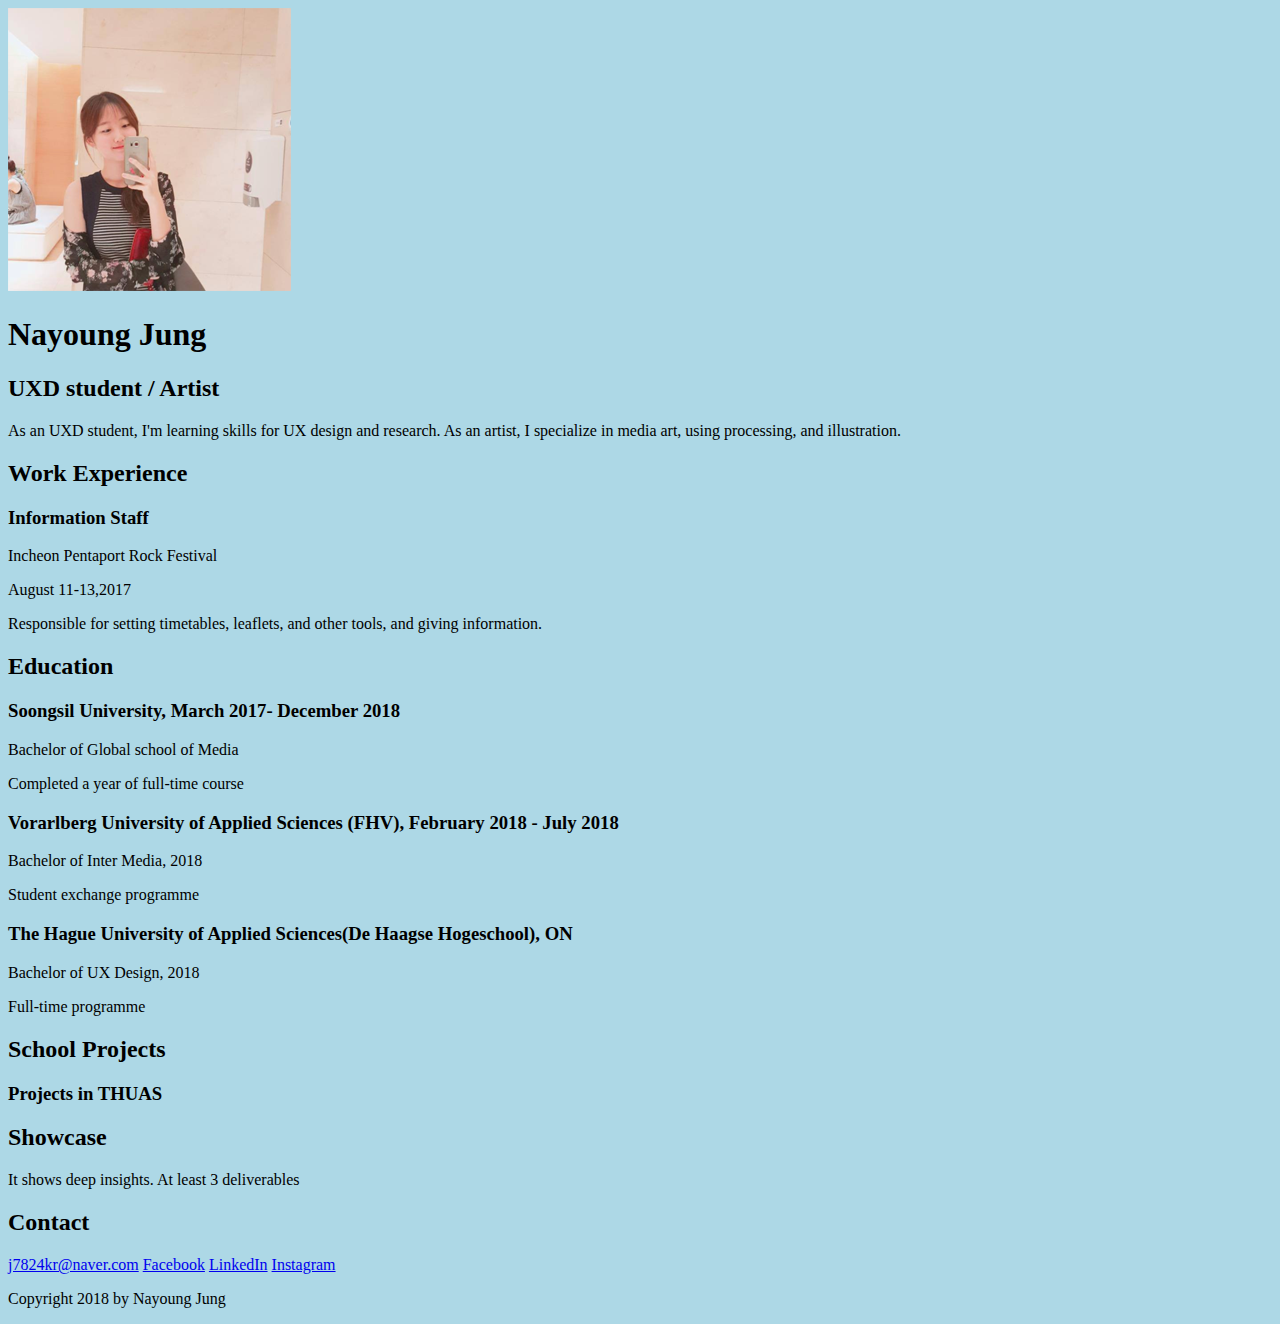
<file: 3-css-essential-training-1-2-resume-files-NayoungJung/NayoungJung_CSS_1_1/index.html>
<!DOCTYPE html>
<html lang="en">
<head>
    <meta charset="UTF-8">
    <meta name="viewport" content="width=device-width, initial-scale=1.0">
    <title>Nayoung Jung| Resume</title>
    <link rel ="stylesheet" href="styles.css">

</head>

<body>
    <!-- // Intro -->
    <header>
        <img src="Profile.png" alt="Nayong Jung">
        <h1>Nayoung Jung</h1>
        <h2>UXD student / Artist</h2>
        <p> As an UXD student, I'm learning skills for UX design and research. As an artist, I specialize in media art, using processing, and illustration. </p>
    </header>
    
    <main> 
        <!-- // Work Experience -->
        <section>
            <h2>Work Experience</h2>

            <h3>Information Staff</h3>
            <p>Incheon Pentaport Rock Festival</p>
            <p>August 11-13,2017</p>

            <p>Responsible for setting timetables, leaflets, and other tools, and giving information.</p>
            
        </section>


        <!-- // Education -->
        <section>
            <h2>Education</h2>

            <h3>Soongsil University, March 2017- December 2018</h3>
            <p>Bachelor of Global school of Media</p>
            <p>Completed a year of full-time course</p>
            
             <h3>Vorarlberg University of Applied Sciences (FHV), February 2018 - July 2018</h3>
            <p>Bachelor of Inter Media, 2018</p>
            <p>Student exchange programme </p>
            
             <h3>The Hague University of Applied Sciences(De Haagse Hogeschool), ON </h3>
            <p>Bachelor of UX Design, 2018</p>
            <p>Full-time programme</p>
        </section>

        <section >
            <h2>School Projects</h2>
            <h3>Projects in THUAS</h3>

        </section>

        <section >
            <h2>Showcase</h2>
            <p>It shows deep insights. At least 3 deliverables</p>

        </section>


    </main>
    
    <!-- // Footer & contact info -->
    <footer>
        <h2>Contact</h2>
        
        <!-- Social media and contact links. Add or remove any networks. -->
        <div>
            <a href="mail:j7824kr@naver.com">j7824kr@naver.com</a>
            <a href="https://www.facebook.com/NayoungJUNG163">Facebook</a>
            <a href="https://www.linkedin.com/in/nayoung-jung-8479a4152">LinkedIn</a>
            <a href="https://www.instagram.com/j_nayoungj/">Instagram</a>
        </div>

        <p>Copyright 2018 by Nayoung Jung</p>
    </footer>
</body>
</html>
</file>
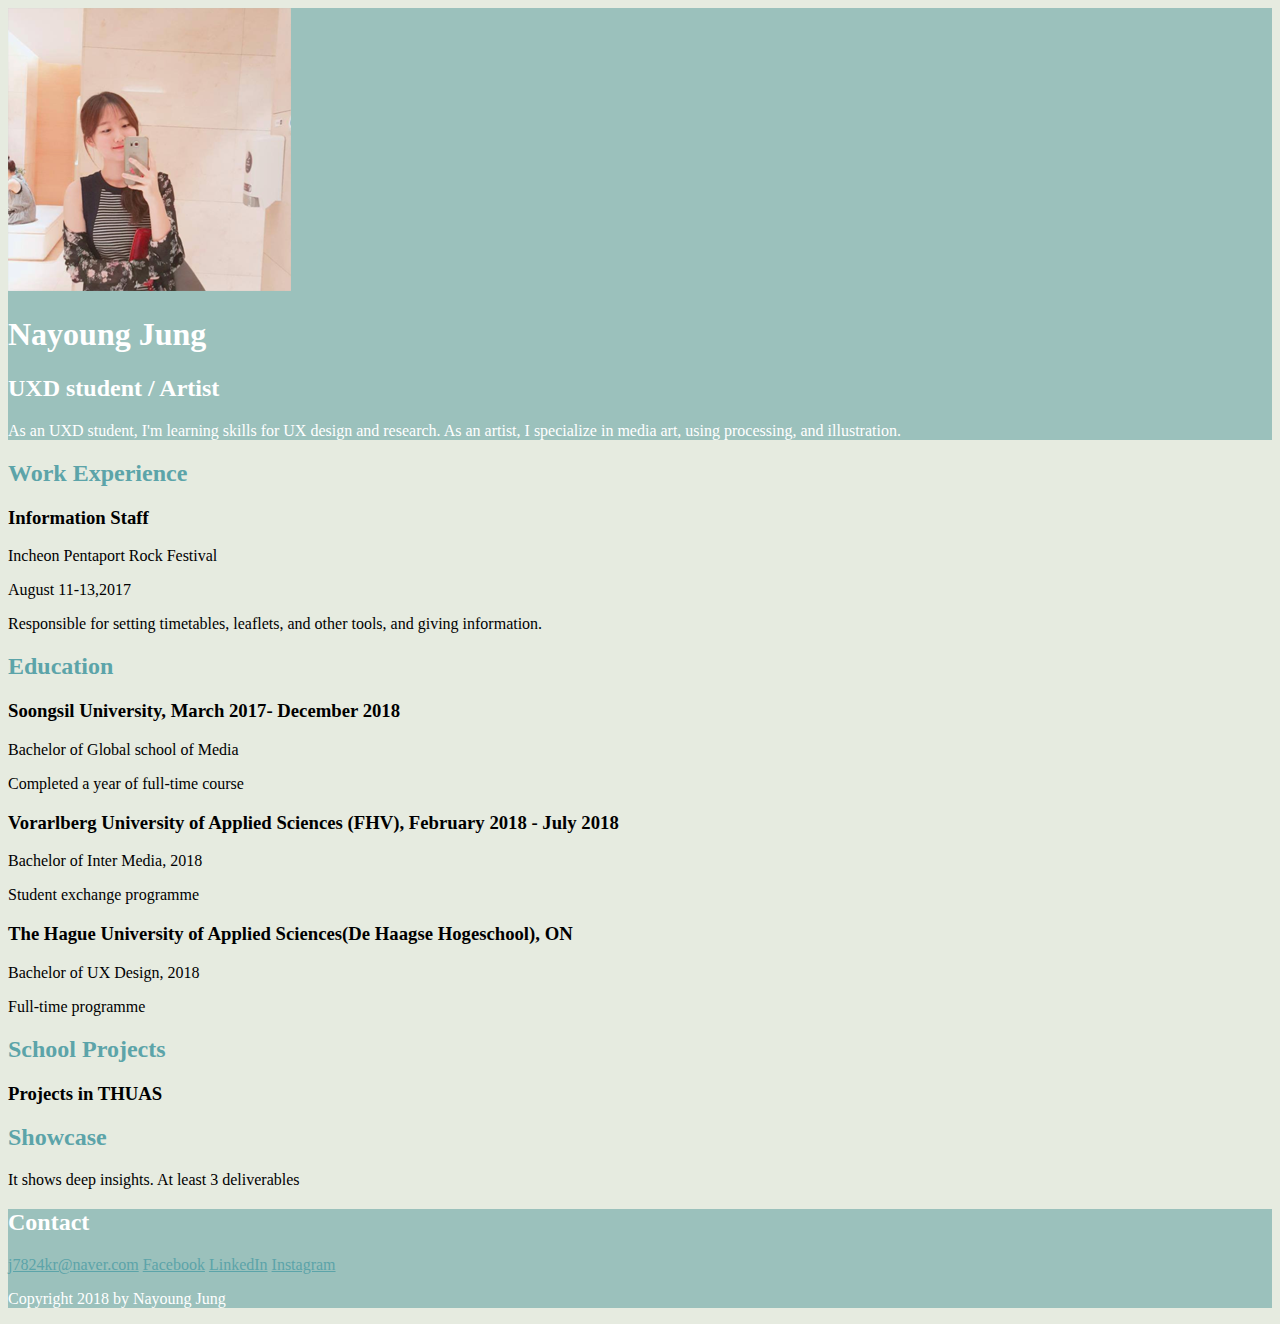
<file: 3-css-essential-training-1-2-resume-files-NayoungJung/NayoungJung_CSS_1_2/index.html>
<!DOCTYPE html>
<html lang="en">
<head>
    <meta charset="UTF-8">
    <meta name="viewport" content="width=device-width, initial-scale=1.0">
    <title>Nayoung Jung| Resume</title>
    <link rel ="stylesheet" href="styles.css">

</head>

<body>
    <!-- // Intro -->
    <header>
        <img src="Profile.png" alt="Nayong Jung">
        <h1>Nayoung Jung</h1>
        <h2>UXD student / Artist</h2>
        <p> As an UXD student, I'm learning skills for UX design and research. As an artist, I specialize in media art, using processing, and illustration. </p>
    </header>
    
    <main> 
        <!-- // Work Experience -->
        <section>
            <h2>Work Experience</h2>

            <h3>Information Staff</h3>
            <p>Incheon Pentaport Rock Festival</p>
            <p>August 11-13,2017</p>

            <p>Responsible for setting timetables, leaflets, and other tools, and giving information.</p>
            
        </section>


        <!-- // Education -->
        <section>
            <h2>Education</h2>

            <h3>Soongsil University, March 2017- December 2018</h3>
            <p>Bachelor of Global school of Media</p>
            <p>Completed a year of full-time course</p>
            
             <h3>Vorarlberg University of Applied Sciences (FHV), February 2018 - July 2018</h3>
            <p>Bachelor of Inter Media, 2018</p>
            <p>Student exchange programme </p>
            
             <h3>The Hague University of Applied Sciences(De Haagse Hogeschool), ON </h3>
            <p>Bachelor of UX Design, 2018</p>
            <p>Full-time programme</p>
        </section>

        <section>
            <h2>School Projects</h2>
            <h3>Projects in THUAS</h3>

        </section>

        <section>
            <h2>Showcase</h2>
            <p>It shows deep insights. At least 3 deliverables</p>

        </section>


    </main>
    
    <!-- // Footer & contact info -->
    <footer>
        <h2>Contact</h2>
        
        <!-- Social media and contact links. Add or remove any networks. -->
        <div>
            <a href="mail:j7824kr@naver.com">j7824kr@naver.com</a>
            <a href="https://www.facebook.com/NayoungJUNG163">Facebook</a>
            <a href="https://www.linkedin.com/in/nayoung-jung-8479a4152">LinkedIn</a>
            <a href="https://www.instagram.com/j_nayoungj/">Instagram</a>
        </div>

        <p>Copyright 2018 by Nayoung Jung</p>
    </footer>
</body>
</html>
</file>
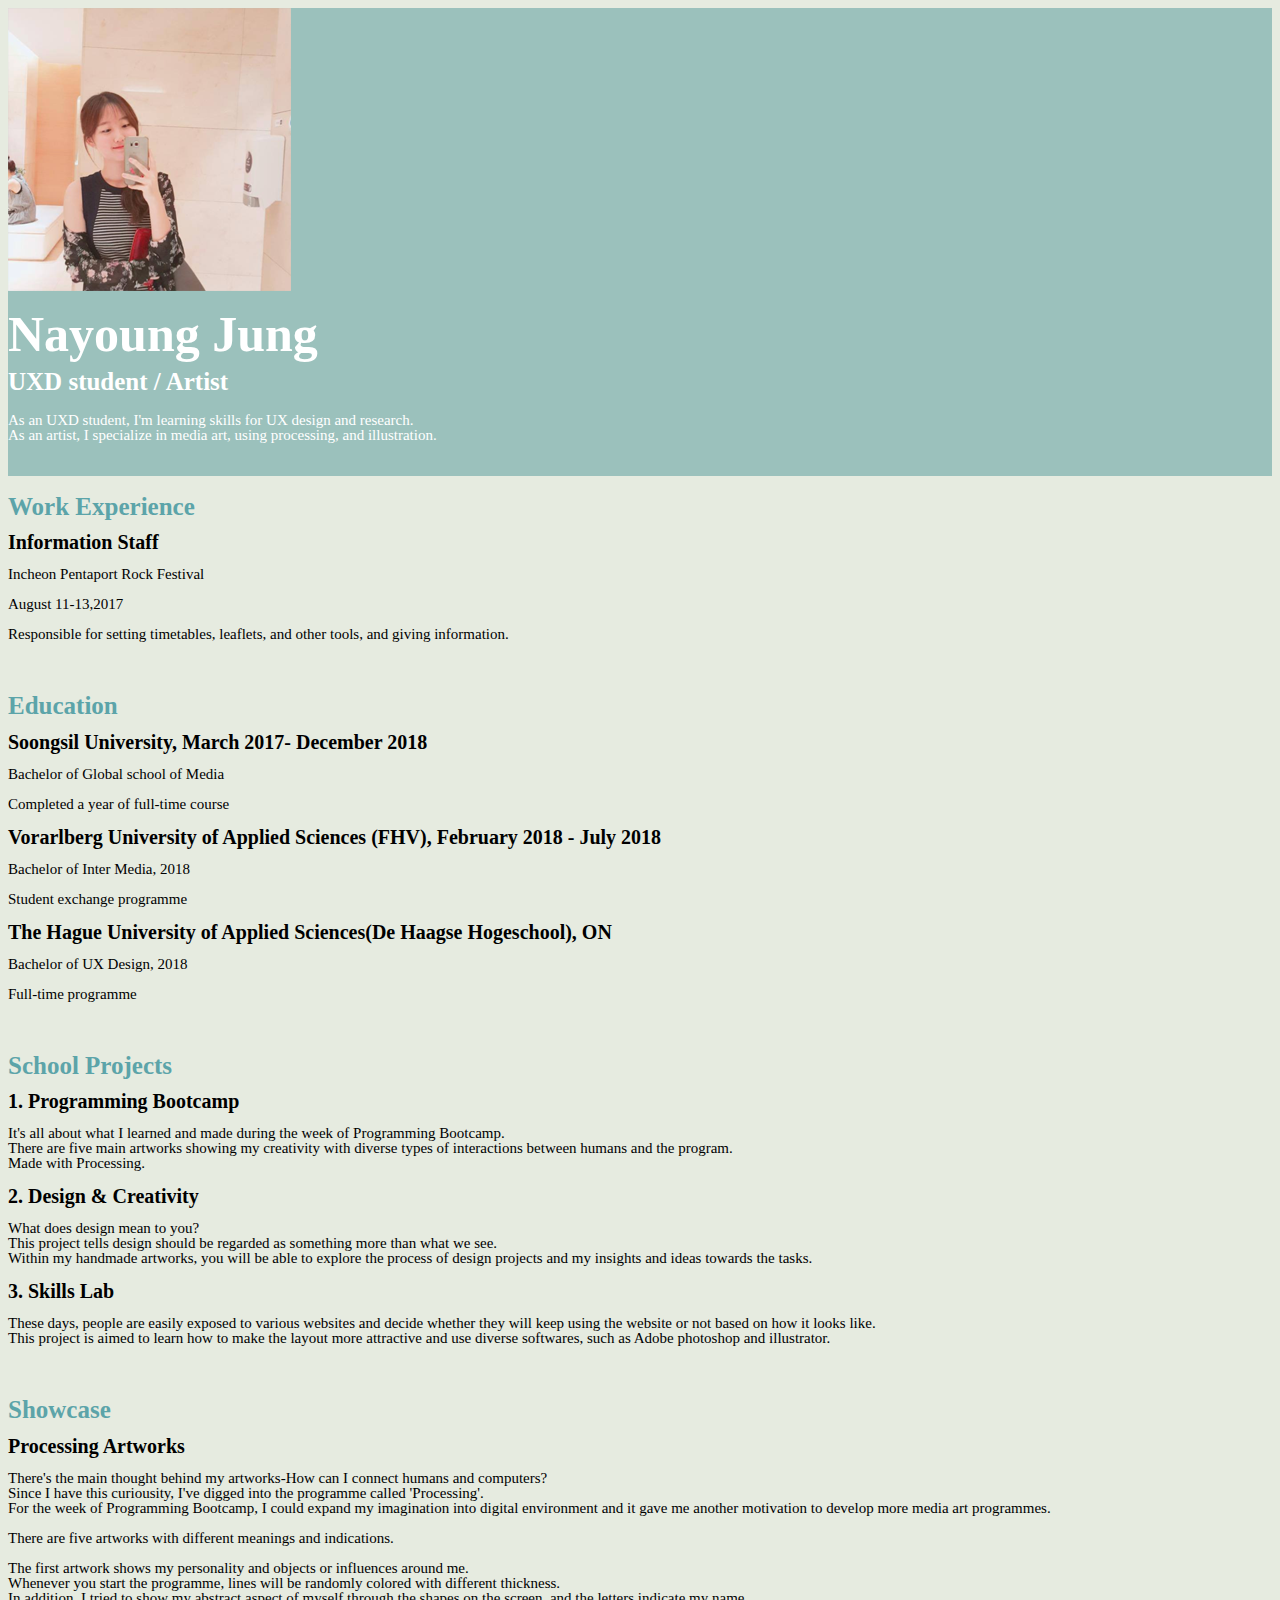
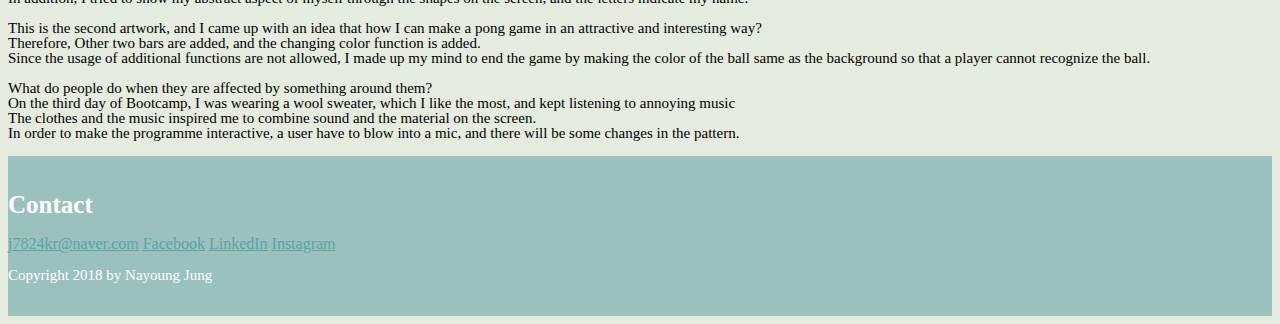
<file: 3-css-essential-training-1-2-resume-files-NayoungJung/NayoungJung_CSS_1_3/index.html>
<!DOCTYPE html>
<html lang="en">
<head>
    <meta charset="UTF-8">
    <meta name="viewport" content="width=device-width, initial-scale=1.0">
    <title>Nayoung Jung| Resume</title>

    <link href="https://fonts.googleapis.com/css?family=Playfair+Display+SC" rel="stylesheet">

    <link rel ="stylesheet" href="styles.css">

</head>

<body>
    <!-- // Intro -->
    <header>
        <img src="Profile.png" alt="Nayong Jung">
        <h1>Nayoung Jung</h1>
        <h2>UXD student / Artist</h2>
        <p> As an UXD student, I'm learning skills for UX design and research. <br>As an artist, I specialize in media art, using processing, and illustration. </p>
        <br>
    </header>
    
    <main> 
        <section class="work">
            <h2>Work Experience</h2>

            <h3>Information Staff</h3>
            <p>Incheon Pentaport Rock Festival</p>
            <p>August 11-13,2017</p>

            <p>Responsible for setting timetables, leaflets, and other tools, and giving information.</p>
        </section>
		<br>

        <!-- // Education -->
        <section class="education">
            <h2>Education</h2>

            <h3>Soongsil University, March 2017- December 2018</h3>
            <p>Bachelor of Global school of Media</p>
            <p>Completed a year of full-time course</p>
            
             <h3>Vorarlberg University of Applied Sciences (FHV), February 2018 - July 2018</h3>
            <p>Bachelor of Inter Media, 2018</p>
            <p>Student exchange programme </p>
            
             <h3>The Hague University of Applied Sciences(De Haagse Hogeschool), ON </h3>
            <p>Bachelor of UX Design, 2018</p>
            <p>Full-time programme</p>
        </section>

        <br>
        <section class="work">
            <h2>School Projects</h2>
            <h3>1. Programming Bootcamp</h3>
            <p>It's all about what I learned and made during the week of Programming Bootcamp.<br> There are five main artworks showing my creativity with diverse types of interactions between humans and the program. <br>Made with Processing. </p>
            
            <h3>2. Design & Creativity</h3>
            <p>What does design mean to you? <br>This project tells design should be regarded as something more than what we see. <br>Within my handmade artworks, you will be able to explore the process of design projects and my insights and ideas towards the tasks.</p>
            
            <h3>3. Skills Lab</h3>
            <p>These days, people are easily exposed to various websites and decide whether they will keep using the website or not based on how it looks like. <br>This project is aimed to learn how to make the layout more attractive and use diverse softwares, such as Adobe photoshop and illustrator. </p>

        </section>

        <br>
        <section class="work">
            <h2>Showcase</h2>
            <h3>Processing Artworks</h3>
            <p>There's the main thought behind my artworks-How can I connect humans and computers?<br> Since I have this curiousity, I've digged into the programme called 'Processing'. <br>For the week of Programming Bootcamp, I could expand my imagination into digital environment and it gave me another motivation to develop more media art programmes.</p>
            <p>There are five artworks with different meanings and indications.</p>
            <p>The first artwork shows my personality and objects or influences around me. <br>Whenever you start the programme, lines will be randomly colored with different thickness. <br>In addition, I tried to show my abstract aspect of myself through the shapes on the screen, and the letters indicate my name.</p>
            <!second>
             <p>This is the second artwork, and I came up with an idea that how I can make a pong game in an attractive and interesting way?<br>Therefore, Other two bars are added, and the changing color function is added. <br> Since the usage of additional functions are not allowed, I made up my mind to end the game by making the color of the ball same as the background so that a player cannot recognize the ball. </p>
             <!third>
             <p>What do people do when they are affected by something around them? <br> On the third day of Bootcamp, I was wearing a wool sweater, which I like the most, and kept listening to annoying music<br> The clothes and the music inspired me to combine sound and the material on the screen. <br> In order to make the programme interactive, a user have to blow into a mic, and there will be some changes in the pattern.</p>
        </section>

    </main>
    
    <footer>
    	<br>
        <h2>Contact</h2>
        <div>
            <a href="mail:j7824kr@naver.com">j7824kr@naver.com</a>
            <a href="https://www.facebook.com/NayoungJUNG163">Facebook</a>
            <a href="https://www.linkedin.com/in/nayoung-jung-8479a4152">LinkedIn</a>
            <a href="https://www.instagram.com/j_nayoungj/">Instagram</a>
        </div>

        <p>Copyright 2018 by Nayoung Jung</p>
        <br>
    </footer>
</body>
</html>
</file>
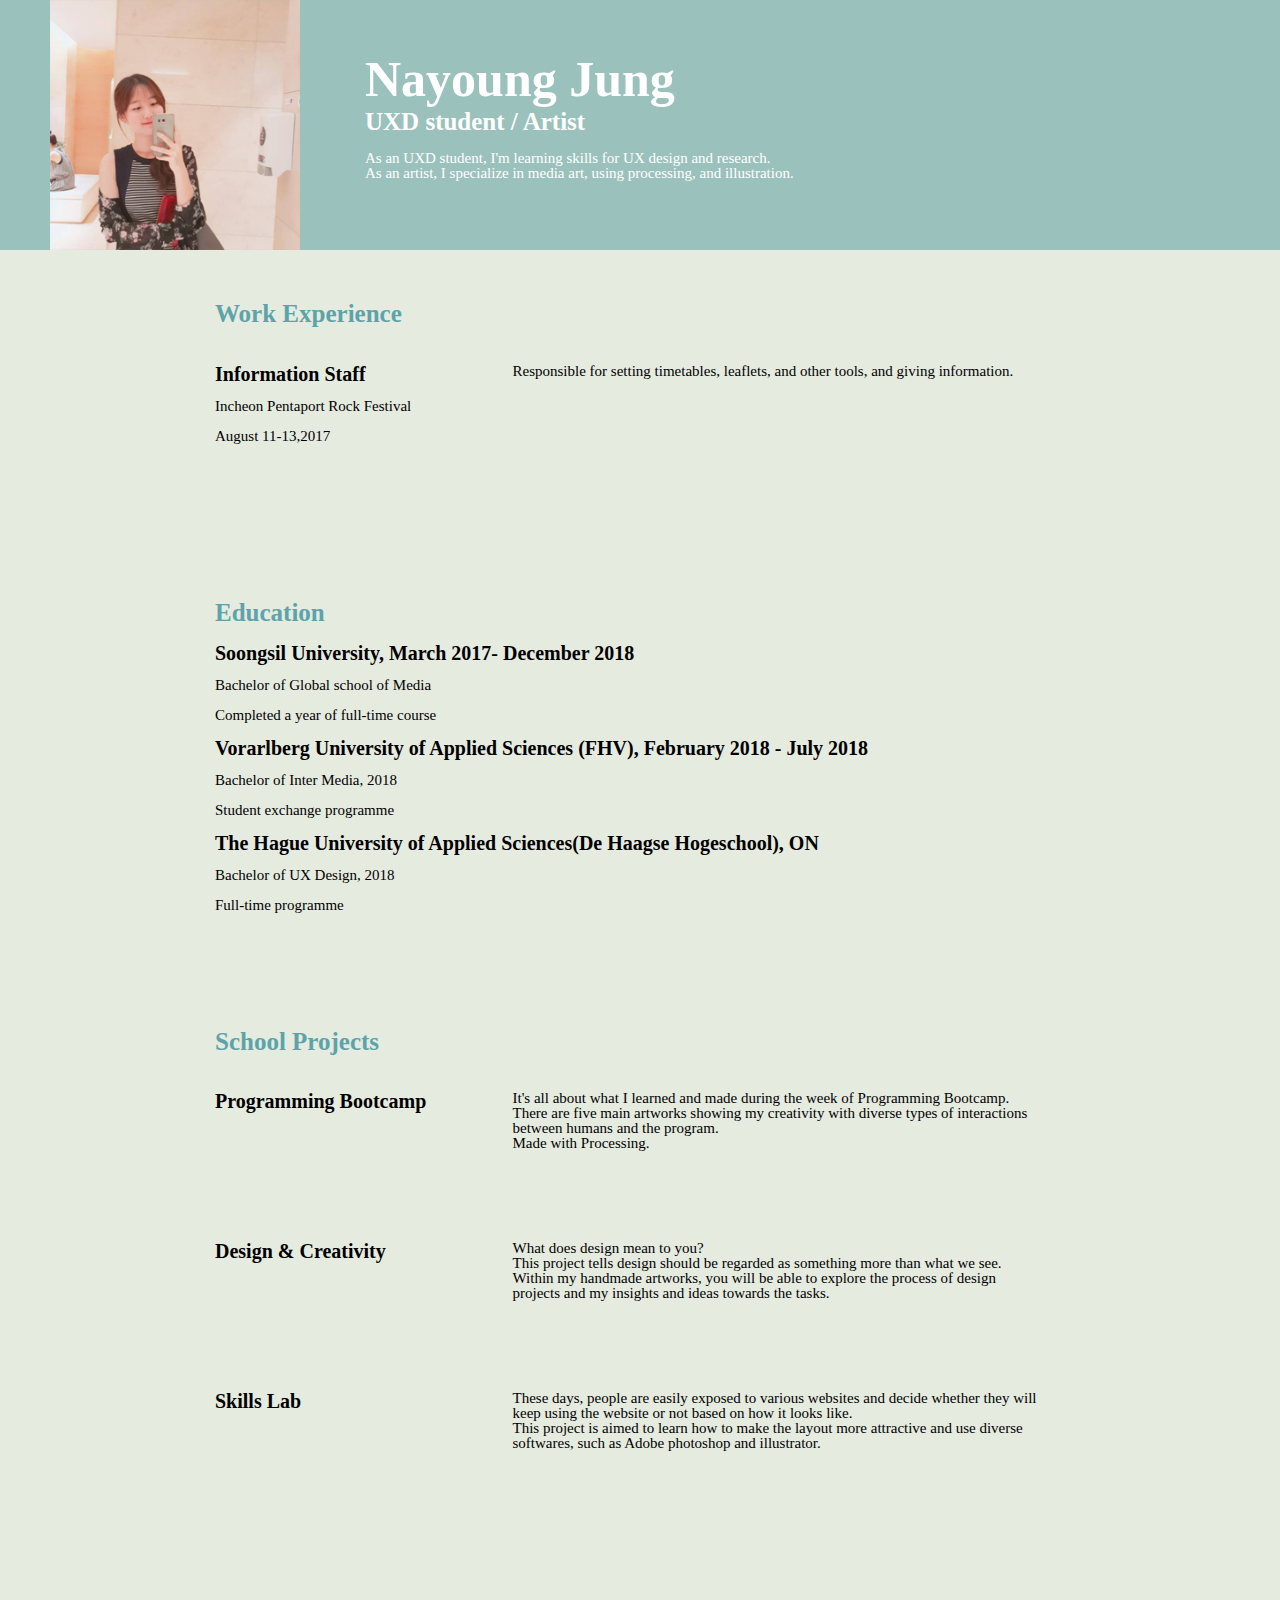
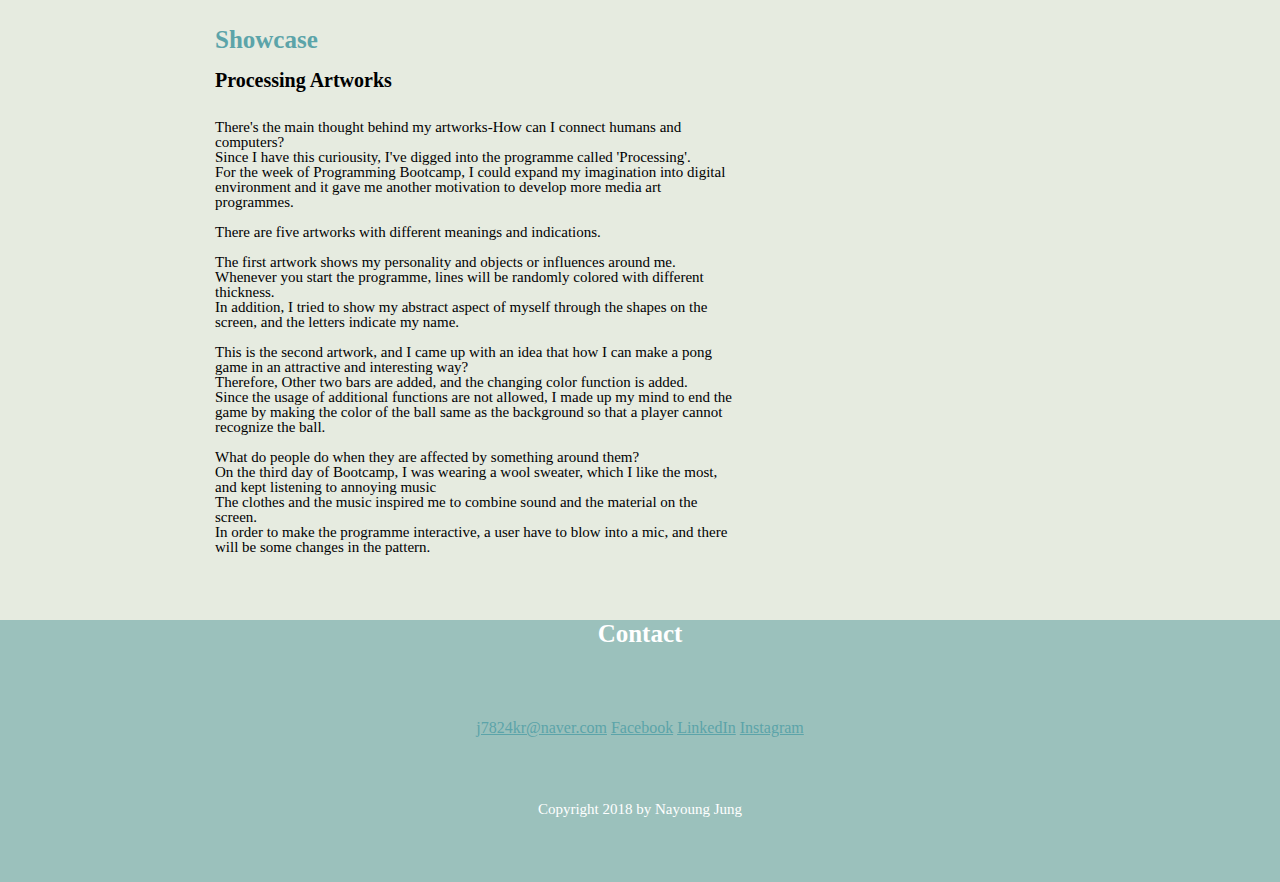
<file: 3-css-essential-training-1-2-resume-files-NayoungJung/NayoungJung_CSS_1_4/index.html>
<!DOCTYPE html>
<html lang="en">
<head>
    <meta charset="UTF-8">
    <meta name="viewport" content="width=device-width, initial-scale=1.0">
    <title>Nayoung Jung| Resume</title>

    <link href="https://fonts.googleapis.com/css?family=Playfair+Display+SC" rel="stylesheet">

    <link rel ="stylesheet" href="styles.css">

</head>

<body>
    <!-- // Intro -->
    <header>   
        <img class="profile-img" src="Profile.png" alt="Nayong Jung">
        </div>
        <div class="content-wrap">
         <div class="column-wide">
        <h1>Nayoung Jung</h1>
        <h2>UXD student / Artist</h2>
        <p> As an UXD student, I'm learning skills for UX design and research. <br>As an artist, I specialize in media art, using processing, and illustration.</p>
      </div>
    </div>
    </header>
    
    <main> 
        <section>
            <div class="content-wrap">
            <h2>Work Experience</h2>
            <div class="column-narrow">
            <h3>Information Staff</h3>
            <p>Incheon Pentaport Rock Festival</p>
            <p>August 11-13,2017</p>
            </div>
            <div class="column-wide">
            <p>Responsible for setting timetables, leaflets, and other tools, and giving information.</p>
        </div>
        </div>
        </section>

        <!-- // Education -->
        <section>
            <div class="content-wrap">
            <h2>Education</h2>

            <h3>Soongsil University, March 2017- December 2018</h3>
            <p>Bachelor of Global school of Media</p>
            <p>Completed a year of full-time course</p>
            
             <h3>Vorarlberg University of Applied Sciences (FHV), February 2018 - July 2018</h3>
            <p>Bachelor of Inter Media, 2018</p>
            <p>Student exchange programme </p>
            
             <h3>The Hague University of Applied Sciences(De Haagse Hogeschool), ON </h3>
            <p>Bachelor of UX Design, 2018</p>
            <p>Full-time programme</p>
        </div>
        </section>

        <section>
            <div class="content-wrap">
            <h2>School Projects</h2>

            <div class="column-narrow">
            <h3>Programming Bootcamp</h3>
            </div>

            <div class="column-wide">
            <p>It's all about what I learned and made during the week of Programming Bootcamp.<br> There are five main artworks showing my creativity with diverse types of interactions between humans and the program. <br>Made with Processing. </p>
            </div>

            <div class="column-narrow">
            <h3>Design & Creativity</h3>
            </div>

            <div class="column-wide">
            <p>What does design mean to you? <br>This project tells design should be regarded as something more than what we see. <br>Within my handmade artworks, you will be able to explore the process of design projects and my insights and ideas towards the tasks.</p>
            </div>

            <div class="column-narrow">
            <h3>Skills Lab</h3>
            </div>
            <div class="column-wide">
            <p>These days, people are easily exposed to various websites and decide whether they will keep using the website or not based on how it looks like. <br>This project is aimed to learn how to make the layout more attractive and use diverse softwares, such as Adobe photoshop and illustrator. </p>
            </div>
            </div>
        </section>

        <section>
            <div class="content-wrap">
            <h2>Showcase</h2>
            <h3>Processing Artworks</h3>
            <div class="column-wide">
            <p>There's the main thought behind my artworks-How can I connect humans and computers?<br> Since I have this curiousity, I've digged into the programme called 'Processing'. <br>For the week of Programming Bootcamp, I could expand my imagination into digital environment and it gave me another motivation to develop more media art programmes.</p>
            <p>There are five artworks with different meanings and indications.</p>
            <p>The first artwork shows my personality and objects or influences around me. <br>Whenever you start the programme, lines will be randomly colored with different thickness. <br>In addition, I tried to show my abstract aspect of myself through the shapes on the screen, and the letters indicate my name.</p>
            <!second>
             <p>This is the second artwork, and I came up with an idea that how I can make a pong game in an attractive and interesting way?<br>Therefore, Other two bars are added, and the changing color function is added. <br> Since the usage of additional functions are not allowed, I made up my mind to end the game by making the color of the ball same as the background so that a player cannot recognize the ball. </p>
             <!third>
             <p>What do people do when they are affected by something around them? <br> On the third day of Bootcamp, I was wearing a wool sweater, which I like the most, and kept listening to annoying music<br> The clothes and the music inspired me to combine sound and the material on the screen. <br> In order to make the programme interactive, a user have to blow into a mic, and there will be some changes in the pattern.</p>
         </div>
         </div>
        </section>

    </main>
    
    <footer>
        <h2>Contact</h2>
        <div class="content-wrap">
            <a href="mail:j7824kr@naver.com">j7824kr@naver.com</a>
            <a href="https://www.facebook.com/NayoungJUNG163">Facebook</a>
            <a href="https://www.linkedin.com/in/nayoung-jung-8479a4152">LinkedIn</a>
            <a href="https://www.instagram.com/j_nayoungj/">Instagram</a>
        </div>

        <p>Copyright 2018 by Nayoung Jung</p>
    </footer>
</body>
</html>
</file>
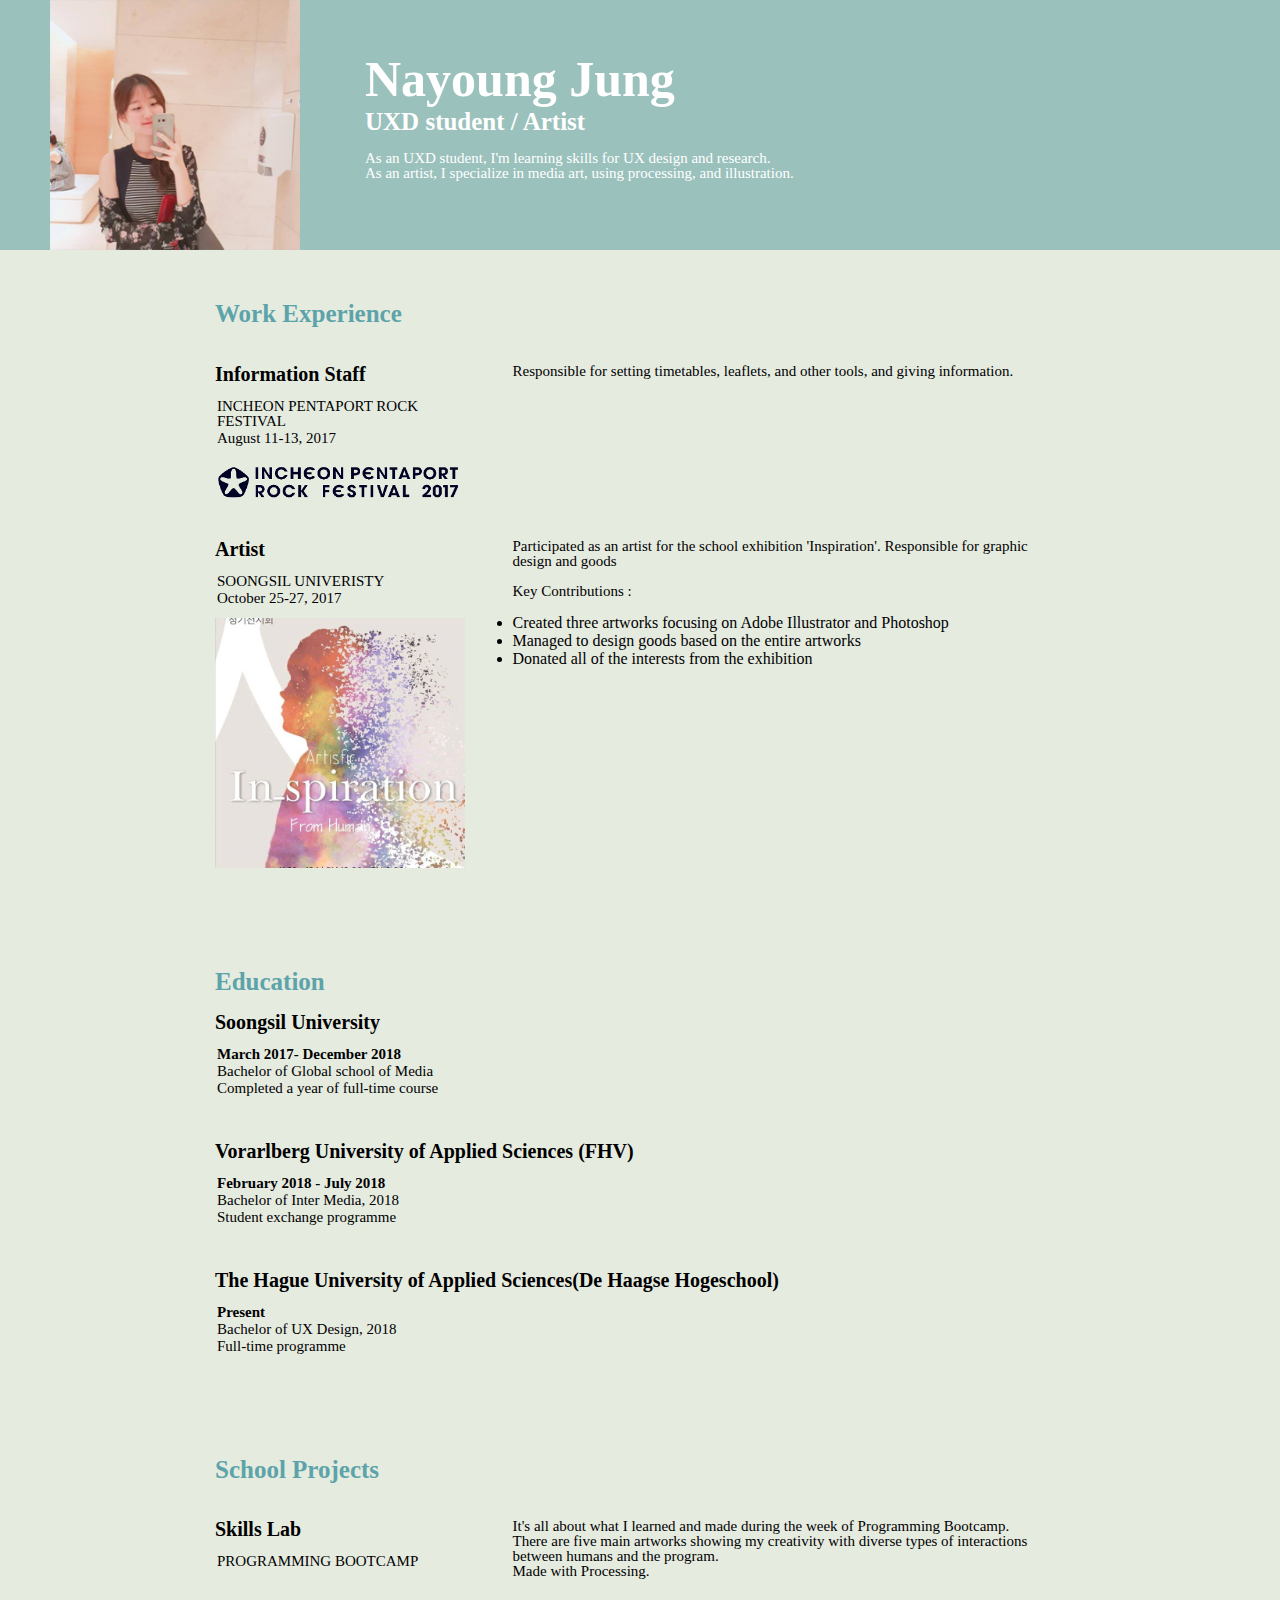
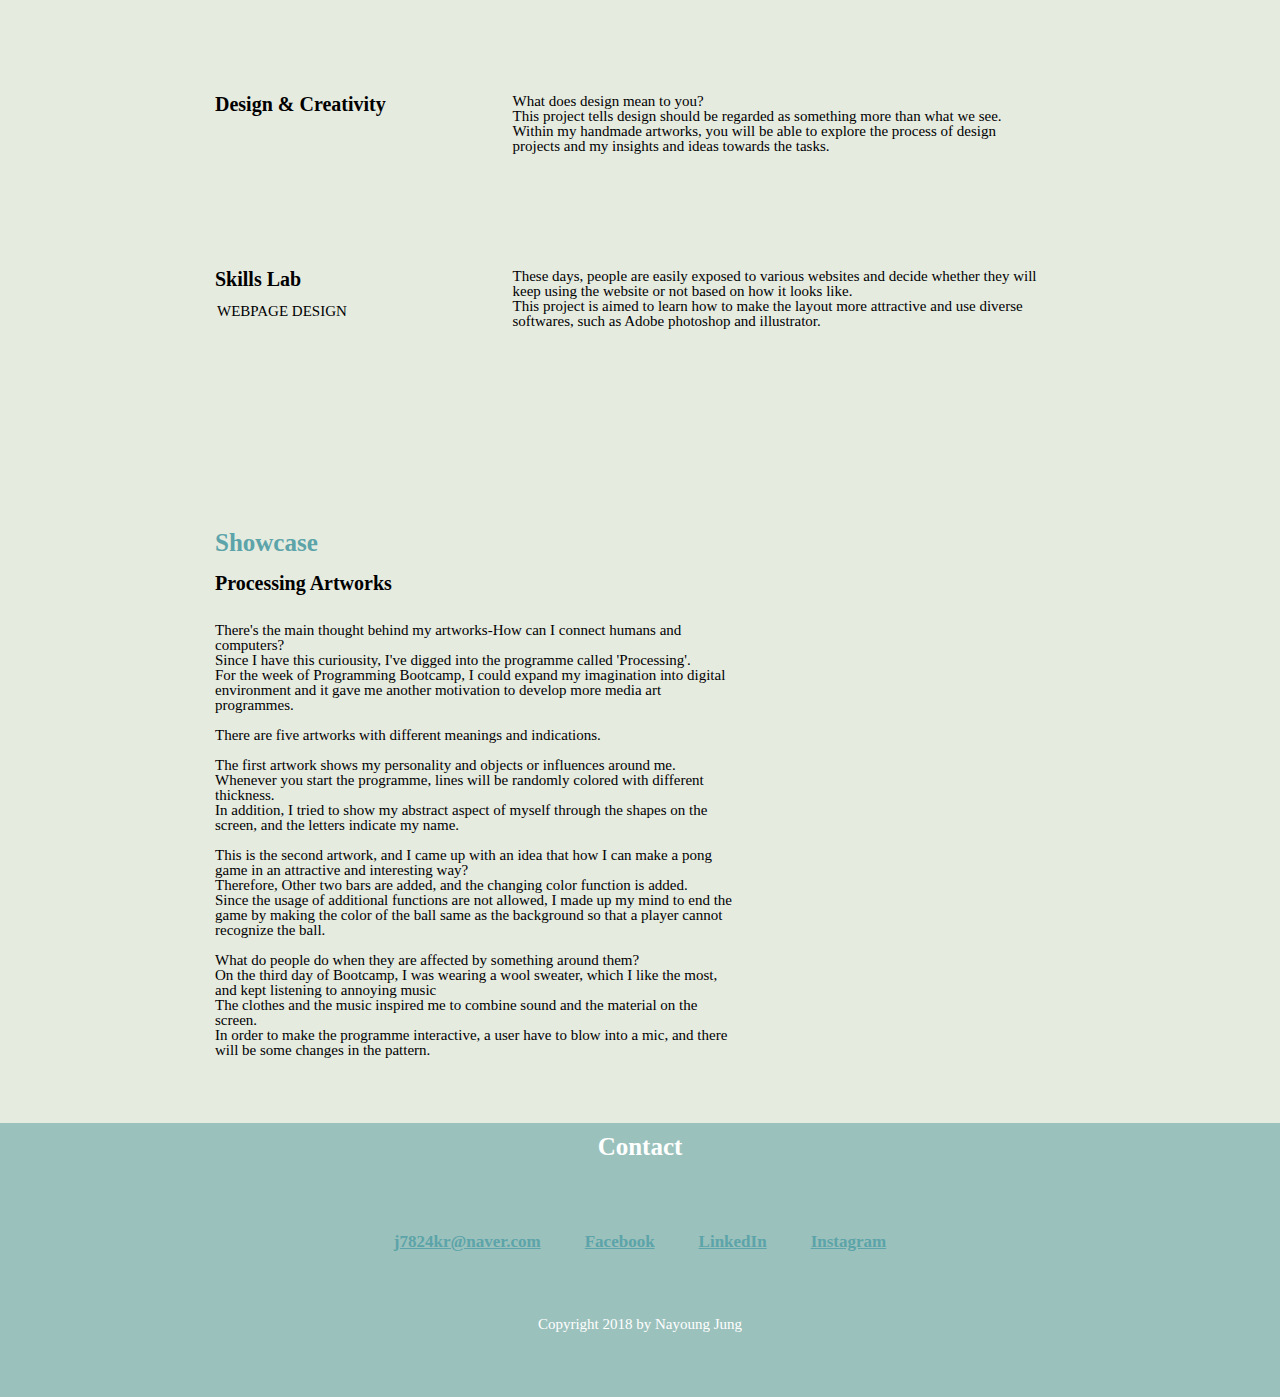
<file: 3-css-essential-training-1-2-resume-files-NayoungJung/NayoungJung_CSS_2_1/index.html>
<!DOCTYPE html>
<html lang="en">
<head>
    <meta charset="UTF-8">
    <meta name="viewport" content="width=device-width, initial-scale=1.0">
    <title>Nayoung Jung| Resume</title>

    <link href="https://fonts.googleapis.com/css?family=Playfair+Display+SC" rel="stylesheet">

    <link rel ="stylesheet" href="styles.css">

</head>

<body>
    <!-- // Intro -->
    <header>   
        <img class="img" src="Profile.png" alt="Nayong Jung">
        </div>
        <div class="content-wrap">
         <div class="column-wide">
        <h1>Nayoung Jung</h1>
        <h2>UXD student / Artist</h2>
        <p> As an UXD student, I'm learning skills for UX design and research. <br>As an artist, I specialize in media art, using processing, and illustration.</p>
      </div>
    </div>
    </header>
    
    <main> 
        <section>
            <div class="content-wrap">
            <h2>Work Experience</h2>
            <div class="column-narrow">
            <h3>Information Staff</h3>
            <p class="uppercase">Incheon Pentaport Rock Festival</p>
            <p>August 11-13, 2017</p>
            <img class="img logo" src="penta_logo.png" alt="Pentaport">
            </div>
            <div class="column-wide job-description">
            <p>Responsible for setting timetables, leaflets, and other tools, and giving information.</p>
        </div>
            <div class="column-narrow">
            <h3>Artist</h3>
            <p class="uppercase">Soongsil Univeristy</p>
            <p>October 25-27, 2017</p>
            <img class="img logo" src="ssu_exhb.jpg" alt="Exhbition">
            </div>
            <div class="column-wide job-description">
            <p>Participated as an artist for the school exhibition 'Inspiration'. Responsible for graphic design and  goods</p>
            <p>Key Contributions :</p>
            <li>Created three artworks focusing on Adobe Illustrator and Photoshop</li>
            <li>Managed to design goods based on the entire artworks</li>
            <li>Donated all of the interests from the exhibition</li>
        </div>
            </div>
        </section>

        <!-- // Education -->
        <section>
            <div class="content-wrap">
            <h2>Education</h2>
            <h3>Soongsil University</h3>
            <p class="date"> March 2017- December 2018</p>
            <p>Bachelor of Global school of Media</p>
            <p>Completed a year of full-time course</p>
            
             <h3>Vorarlberg University of Applied Sciences (FHV)</h3>
            <p class="date"> February 2018 - July 2018</p>
            <p>Bachelor of Inter Media, 2018</p>
            <p>Student exchange programme </p>
            
             <h3>The Hague University of Applied Sciences(De Haagse Hogeschool)</h3>
             <p class="date">Present</p> 
            <p>Bachelor of UX Design, 2018</p>
            <p>Full-time programme</p>
        </div>
        </section>

        <section>
            <div class="content-wrap">
            <h2>School Projects</h2>

            <div class="column-narrow">
            <h3>Skills Lab</h3>
            <p class="uppercase">Programming Bootcamp</p>
            </div>

            <div class="column-wide job-description">
            <p>It's all about what I learned and made during the week of Programming Bootcamp.<br> There are five main artworks showing my creativity with diverse types of interactions between humans and the program. <br>Made with Processing. </p>
            </div>

            <div class="column-narrow">
            <h3>Design & Creativity</h3>
            </div>

            <div class="column-wide job-description">
            <p>What does design mean to you? <br>This project tells design should be regarded as something more than what we see. <br>Within my handmade artworks, you will be able to explore the process of design projects and my insights and ideas towards the tasks.</p>
            </div>

            <div class="column-narrow">
            <h3>Skills Lab</h3>
             <p class="uppercase">Webpage Design</p>
            </div>
            <div class="column-wide job-description ">
            <p>These days, people are easily exposed to various websites and decide whether they will keep using the website or not based on how it looks like. <br>This project is aimed to learn how to make the layout more attractive and use diverse softwares, such as Adobe photoshop and illustrator. </p>
            </div>
            </div>
        </section>

        <section>
            <div class="content-wrap">
            <h2>Showcase</h2>
            <h3>Processing Artworks</h3>
            <div class="column-wide">
            <p>There's the main thought behind my artworks-How can I connect humans and computers?<br> Since I have this curiousity, I've digged into the programme called 'Processing'. <br>For the week of Programming Bootcamp, I could expand my imagination into digital environment and it gave me another motivation to develop more media art programmes.</p>
            <p>There are five artworks with different meanings and indications.</p>
            <p>The first artwork shows my personality and objects or influences around me. <br>Whenever you start the programme, lines will be randomly colored with different thickness. <br>In addition, I tried to show my abstract aspect of myself through the shapes on the screen, and the letters indicate my name.</p>
            <!second>
             <p>This is the second artwork, and I came up with an idea that how I can make a pong game in an attractive and interesting way?<br>Therefore, Other two bars are added, and the changing color function is added. <br> Since the usage of additional functions are not allowed, I made up my mind to end the game by making the color of the ball same as the background so that a player cannot recognize the ball. </p>
             <!third>
             <p>What do people do when they are affected by something around them? <br> On the third day of Bootcamp, I was wearing a wool sweater, which I like the most, and kept listening to annoying music<br> The clothes and the music inspired me to combine sound and the material on the screen. <br> In order to make the programme interactive, a user have to blow into a mic, and there will be some changes in the pattern.</p>
         </div>
         </div>
        </section>

    </main>
    
    <footer>
        <h2>Contact</h2>
        <div class="content-wrap">
            <a href="mail:j7824kr@naver.com">j7824kr@naver.com</a>
            <a href="https://www.facebook.com/NayoungJUNG163">Facebook</a>
            <a href="https://www.linkedin.com/in/nayoung-jung-8479a4152">LinkedIn</a>
            <a href="https://www.instagram.com/j_nayoungj/">Instagram</a>
        </div>

        <p>Copyright 2018 by Nayoung Jung</p>
    </footer>
</body>
</html>
</file>
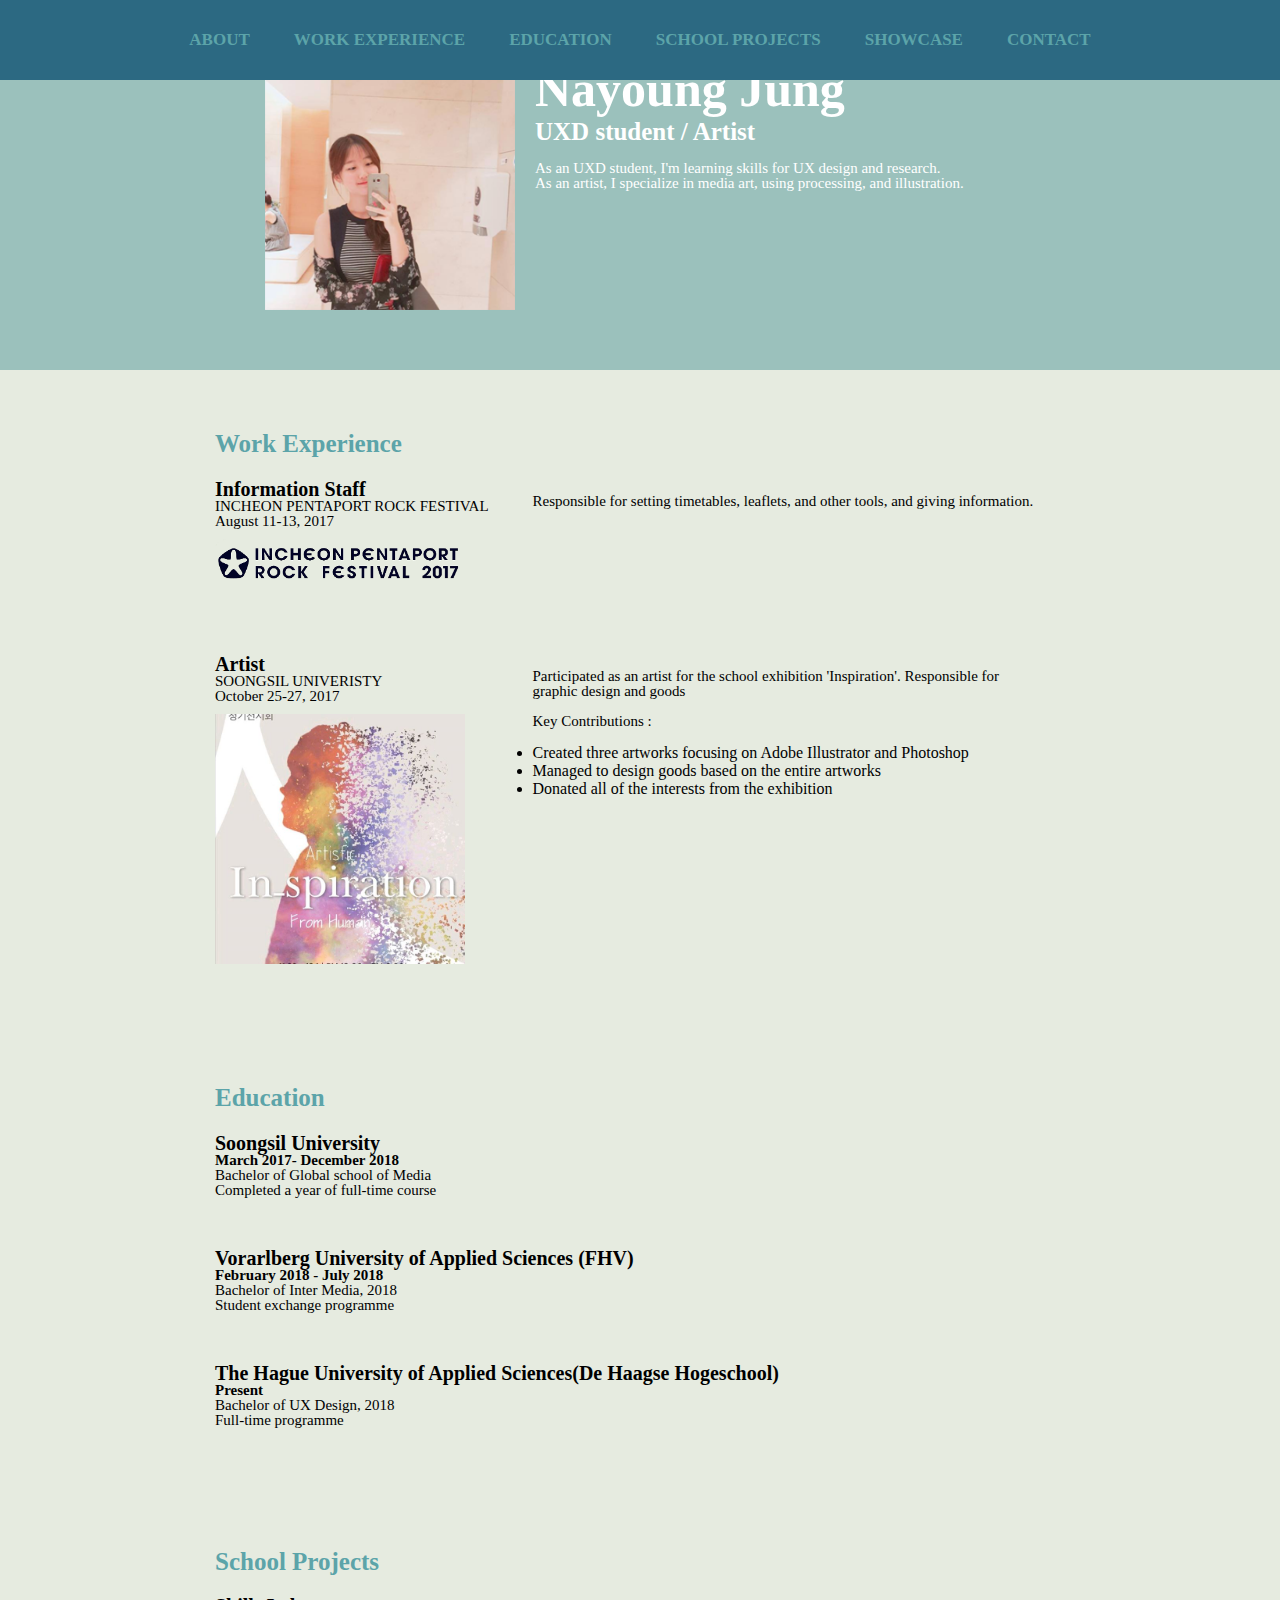
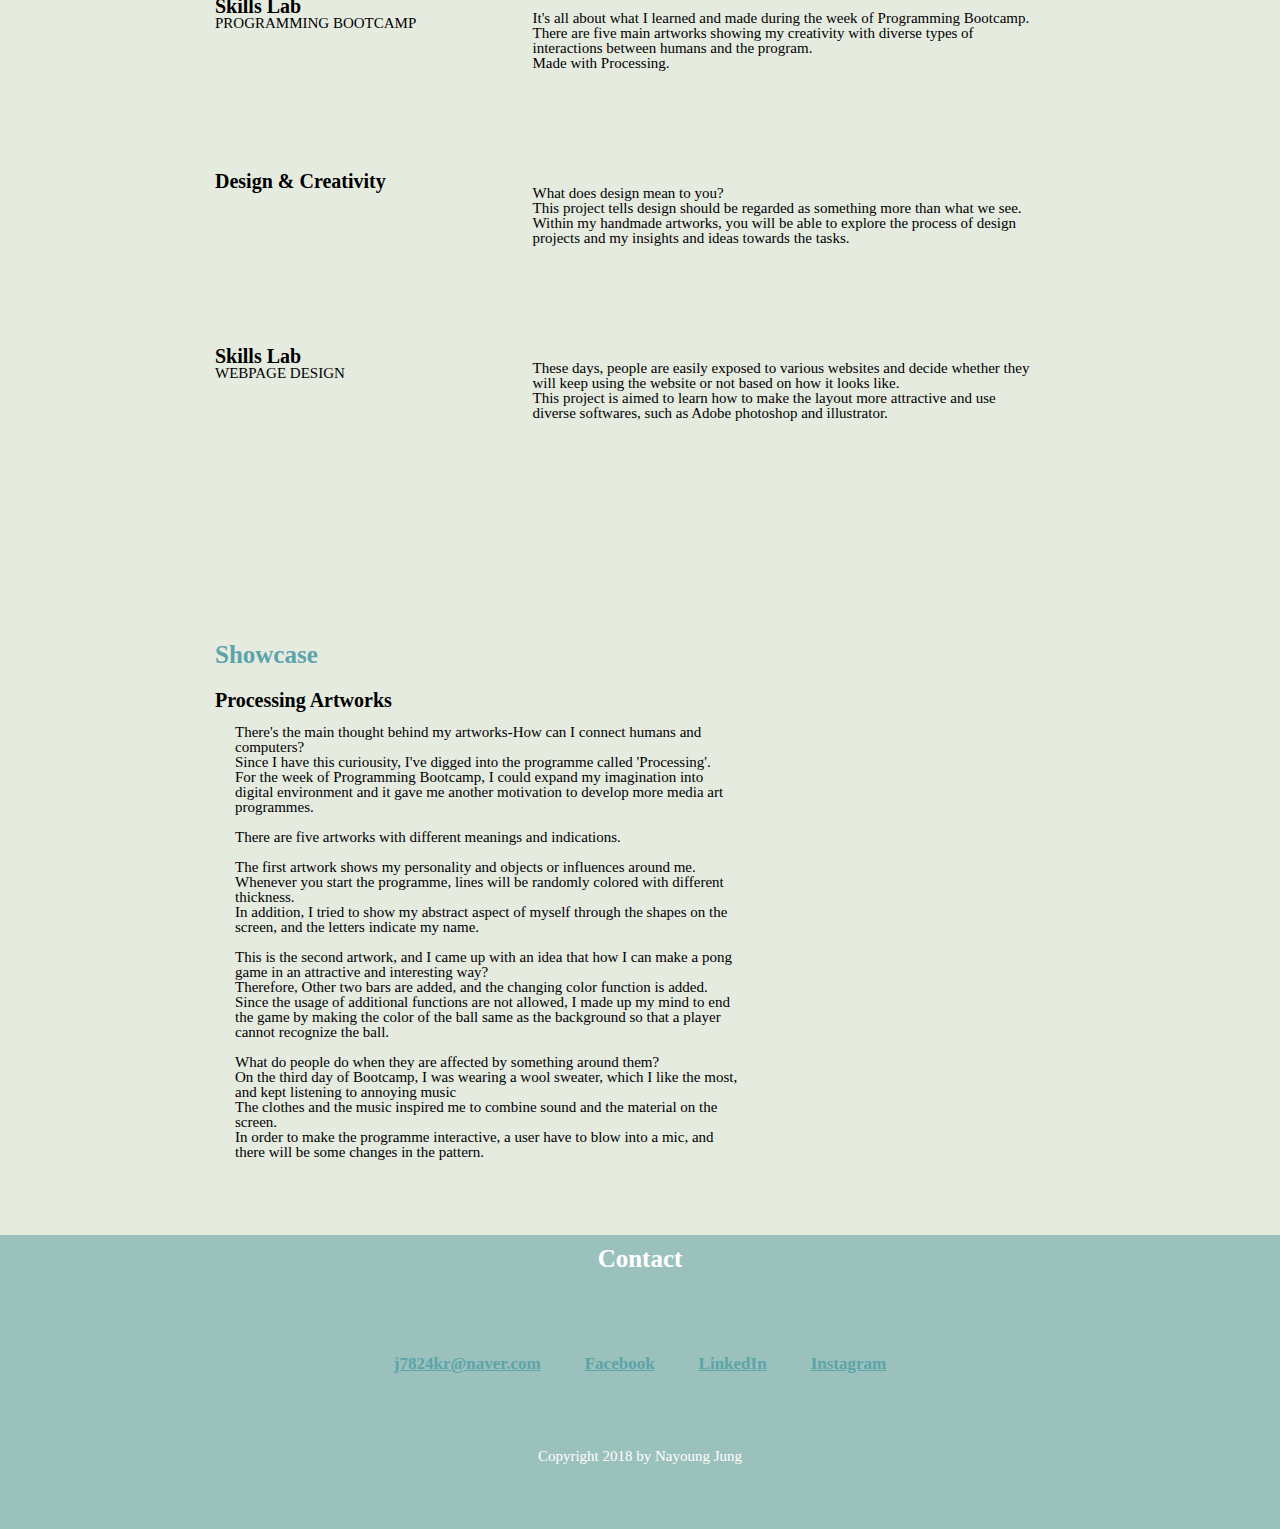
<file: 3-css-essential-training-1-2-resume-files-NayoungJung/NayoungJung_CSS_2_2/index.html>
<!DOCTYPE html>
<html lang="en">
<head>
    <meta charset="UTF-8">
    <meta name="viewport" content="width=device-width, initial-scale=1.0">
    <title>Nayoung Jung| Resume</title>

    <link href="https://fonts.googleapis.com/css?family=Playfair+Display+SC" rel="stylesheet">

    <link rel ="stylesheet" href="styles.css">

</head>

<body>
    <!-- // Intro -->
    <header id="about">  
    <nav>
    <a href="#about">About</a>
    <a href="#work">Work Experience</a>
    <a href="#education">Education</a>
    <a href="#school">School Projects</a>
    <a href="#showcase">Showcase</a>
    <a href="#contact">Contact</a>
    </nav>
        </div>
        <div class="content-wrap">
        <img class="img" src="Profile.png" alt="Nayong Jung">
         <div class="column-wide">
        <h1>Nayoung Jung</h1>
        <h2>UXD student / Artist</h2>
        <p> As an UXD student, I'm learning skills for UX design and research. <br>As an artist, I specialize in media art, using processing, and illustration.</p>
      </div>
    </div>
    </header>
    
    <main> 
       <section id="work">
            <div class="content-wrap">
            <h2>Work Experience</h2>
            <!-- Job 1 Details -->
            <div class="column-narrow">
            <h3>Information Staff</h3>
            <p class="uppercase">Incheon Pentaport Rock Festival</p>
            <p>August 11-13, 2017</p>
            <img class="img logo" src="penta_logo.png" alt="Pentaport">
            </div>

            <div class="column-wide job-description">
            <p>Responsible for setting timetables, leaflets, and other tools, and giving information.</p>
        </div>
            <!-- Job2  Details -->
            <div class="column-narrow">
            <h3>Artist</h3>
            <p class="uppercase">Soongsil Univeristy</p>
            <p>October 25-27, 2017</p>
            <img class="img logo" src="ssu_exhb.jpg" alt="Exhbition">
            </div>
            <div class="column-wide job-description">
            <p>Participated as an artist for the school exhibition 'Inspiration'. Responsible for graphic design and  goods</p>
            <p>Key Contributions :</p>
            <li>Created three artworks focusing on Adobe Illustrator and Photoshop</li>
            <li>Managed to design goods based on the entire artworks</li>
            <li>Donated all of the interests from the exhibition</li>
        </div>
            </div>
        </section>

        <!-- // Education -->
        <section id="education">
            <div class="content-wrap">
            <h2>Education</h2>
            <h3>Soongsil University</h3>
            <p class="date"> March 2017- December 2018</p>
            <p>Bachelor of Global school of Media</p>
            <p>Completed a year of full-time course</p>
            
             <h3>Vorarlberg University of Applied Sciences (FHV)</h3>
            <p class="date"> February 2018 - July 2018</p>
            <p>Bachelor of Inter Media, 2018</p>
            <p>Student exchange programme </p>
            
             <h3>The Hague University of Applied Sciences(De Haagse Hogeschool)</h3>
             <p class="date">Present</p> 
            <p>Bachelor of UX Design, 2018</p>
            <p>Full-time programme</p>
        </div>
        </section>

        <section id="school"> 
            <div class="content-wrap">
            <h2>School Projects</h2>

            <div class="column-narrow">
            <h3>Skills Lab</h3>
            <p class="uppercase">Programming Bootcamp</p>
            </div>

            <div class="column-wide job-description">
            <p>It's all about what I learned and made during the week of Programming Bootcamp.<br> There are five main artworks showing my creativity with diverse types of interactions between humans and the program. <br>Made with Processing. </p>
            </div>

            <div class="column-narrow">
            <h3>Design & Creativity</h3>
            </div>

            <div class="column-wide job-description">
            <p>What does design mean to you? <br>This project tells design should be regarded as something more than what we see. <br>Within my handmade artworks, you will be able to explore the process of design projects and my insights and ideas towards the tasks.</p>
            </div>

            <div class="column-narrow">
            <h3>Skills Lab</h3>
             <p class="uppercase">Webpage Design</p>
            </div>
            <div class="column-wide job-description ">
            <p>These days, people are easily exposed to various websites and decide whether they will keep using the website or not based on how it looks like. <br>This project is aimed to learn how to make the layout more attractive and use diverse softwares, such as Adobe photoshop and illustrator. </p>
            </div>
            </div>
        </section>

         <section id="showcase">
            <div class="content-wrap">
            <h2>Showcase</h2>
            <h3>Processing Artworks</h3>
            <div class="column-wide">
            <p>There's the main thought behind my artworks-How can I connect humans and computers?<br> Since I have this curiousity, I've digged into the programme called 'Processing'. <br>For the week of Programming Bootcamp, I could expand my imagination into digital environment and it gave me another motivation to develop more media art programmes.</p>
            <p>There are five artworks with different meanings and indications.</p>
            <p>The first artwork shows my personality and objects or influences around me. <br>Whenever you start the programme, lines will be randomly colored with different thickness. <br>In addition, I tried to show my abstract aspect of myself through the shapes on the screen, and the letters indicate my name.</p>
            <!second>
             <p>This is the second artwork, and I came up with an idea that how I can make a pong game in an attractive and interesting way?<br>Therefore, Other two bars are added, and the changing color function is added. <br> Since the usage of additional functions are not allowed, I made up my mind to end the game by making the color of the ball same as the background so that a player cannot recognize the ball. </p>
             <!third>
             <p>What do people do when they are affected by something around them? <br> On the third day of Bootcamp, I was wearing a wool sweater, which I like the most, and kept listening to annoying music<br> The clothes and the music inspired me to combine sound and the material on the screen. <br> In order to make the programme interactive, a user have to blow into a mic, and there will be some changes in the pattern.</p>
         </div>
         </div>
        </section>

    </main>
    
     <footer id ="contact">
        <h2>Contact</h2>
        <div class="content-wrap">
            <a href="mail:j7824kr@naver.com">j7824kr@naver.com</a>
            <a href="https://www.facebook.com/NayoungJUNG163">Facebook</a>
            <a href="https://www.linkedin.com/in/nayoung-jung-8479a4152">LinkedIn</a>
            <a href="https://www.instagram.com/j_nayoungj/">Instagram</a>
        </div>

        <p>Copyright 2018 by Nayoung Jung</p>
    </footer>
</body>
</html>
</file>
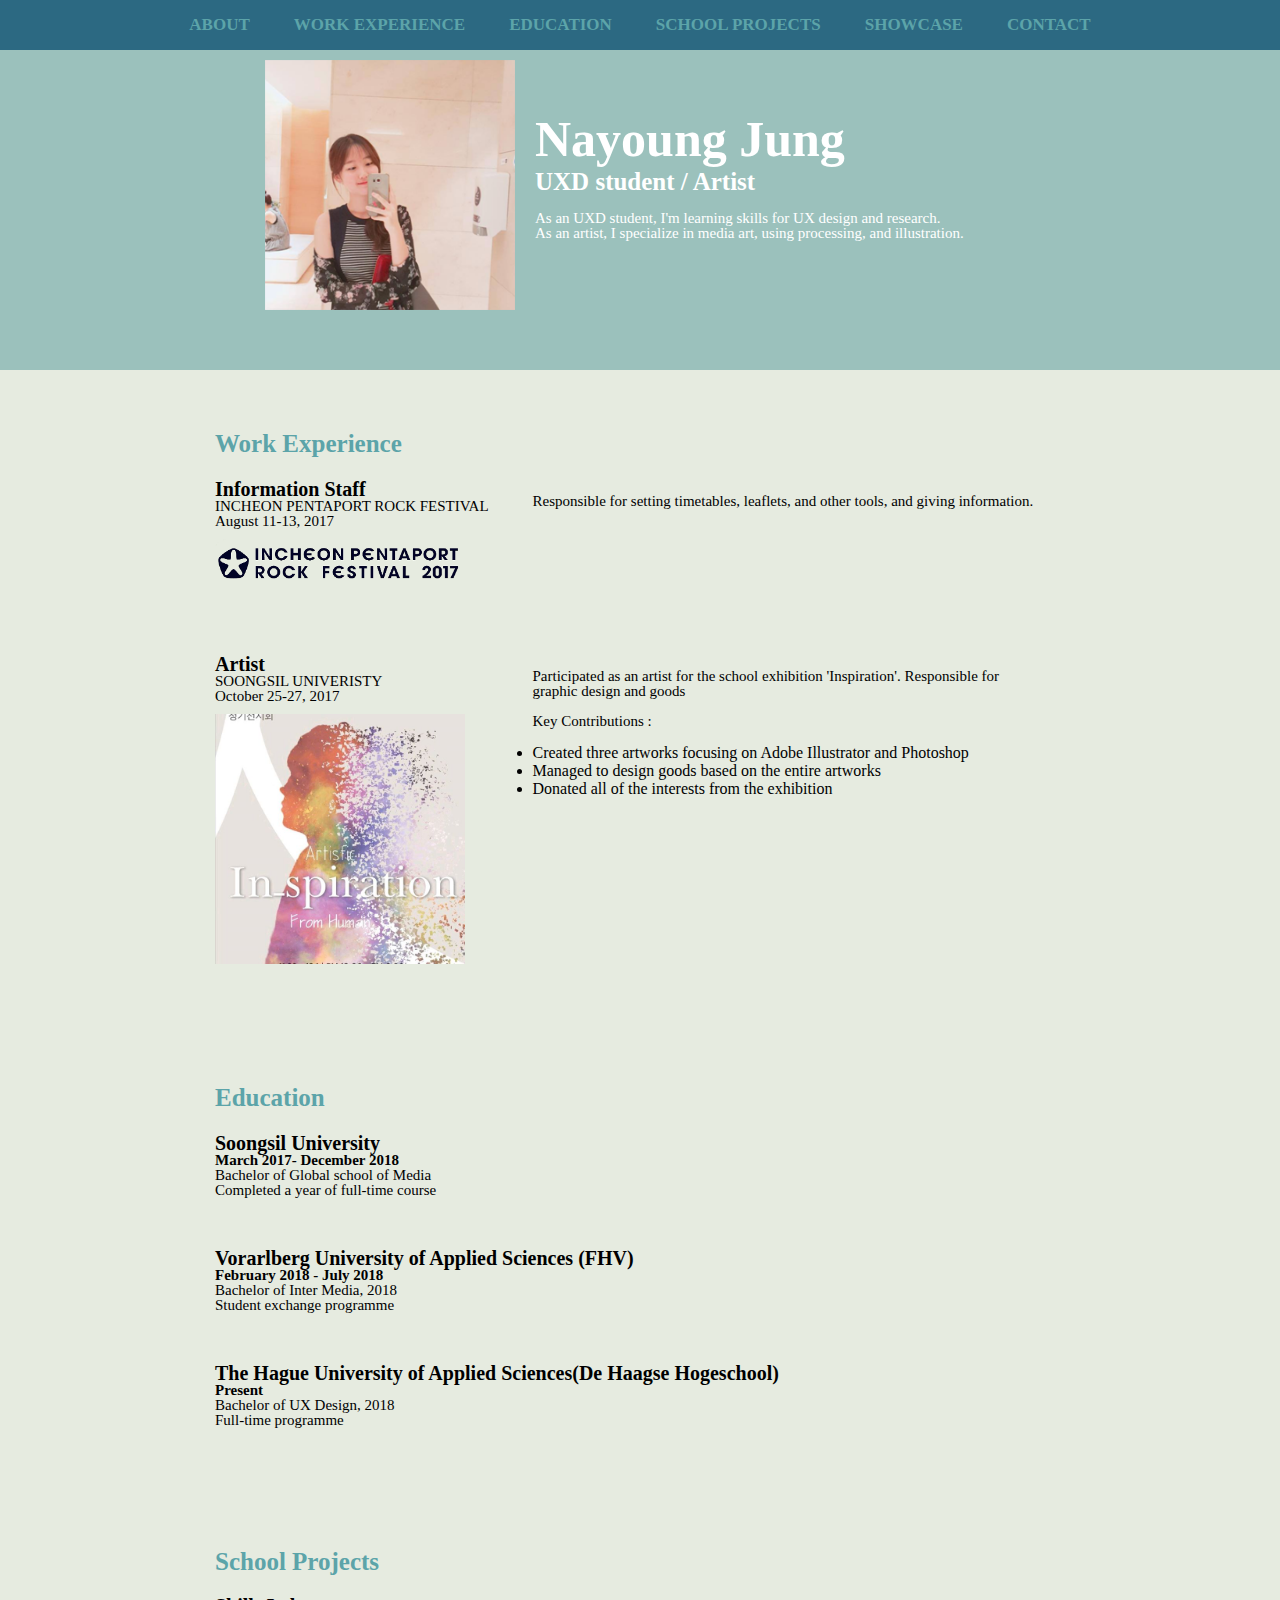
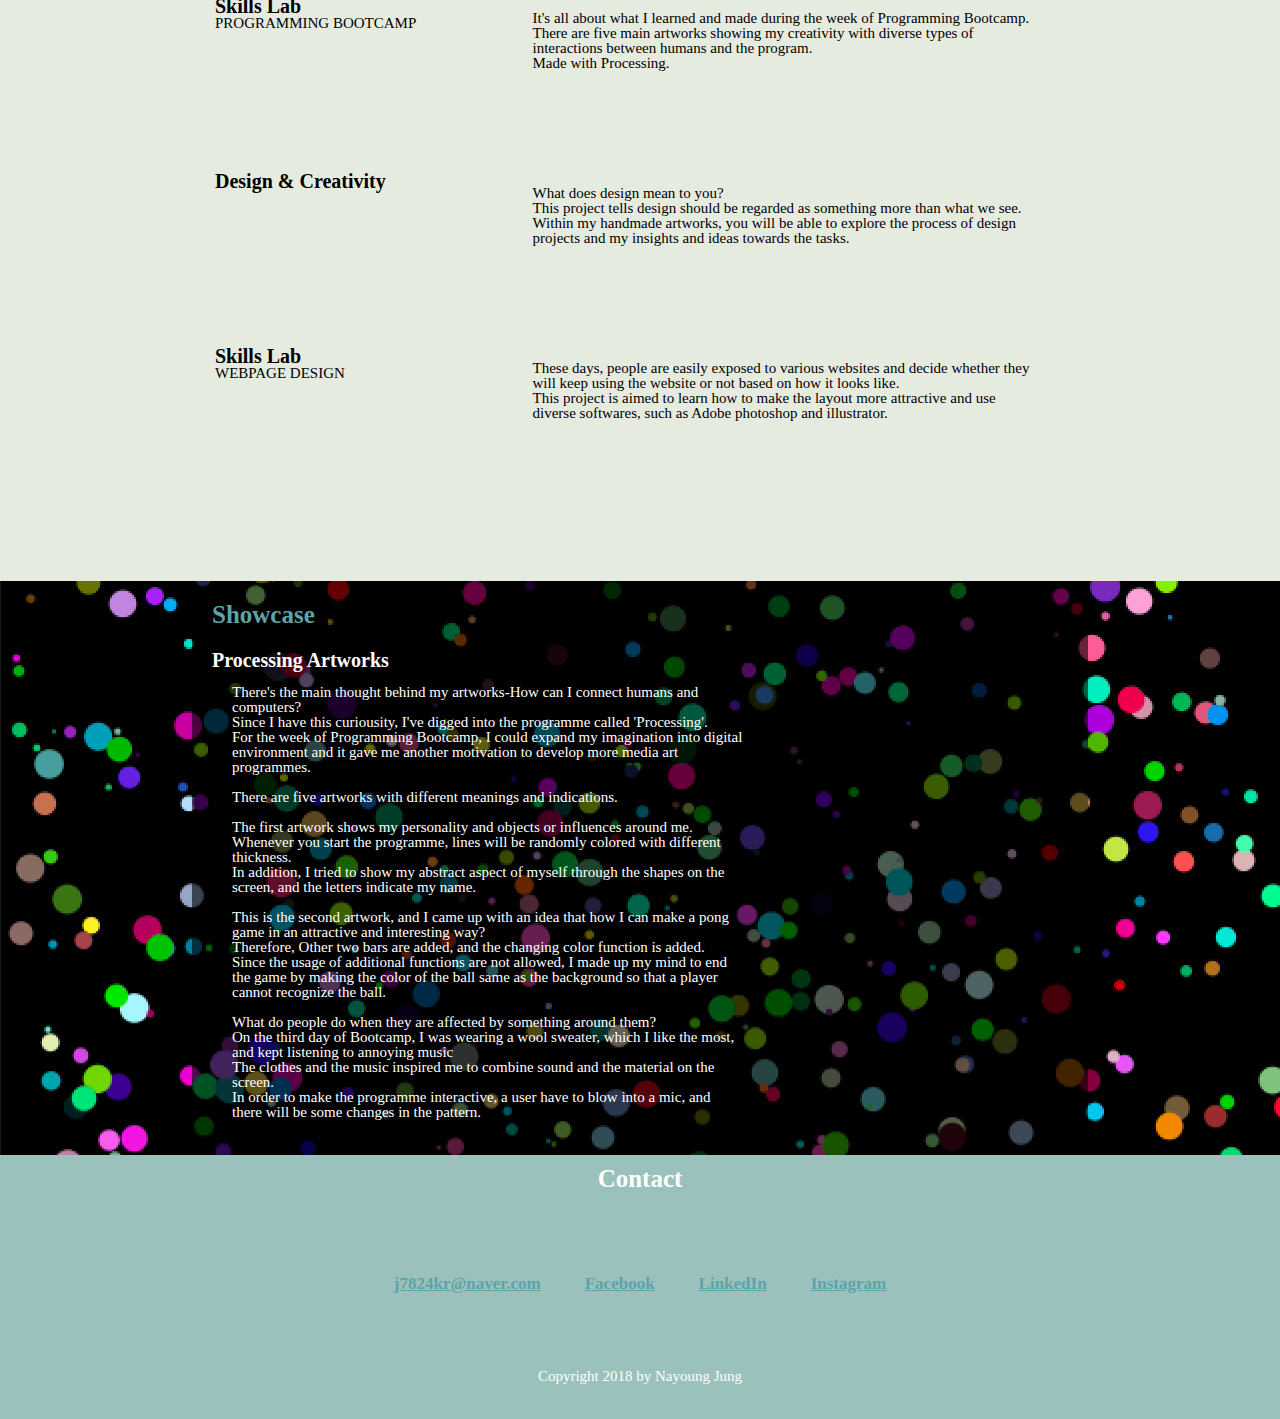
<file: 3-css-essential-training-1-2-resume-files-NayoungJung/NayoungJung_CSS_2_3/index.html>
<!DOCTYPE html>
<html lang="en">
<head>
	<link rel="stylesheet" href="https://use.fontawesome.com/releases/v5.5.0/css/all.css" integrity="sha384-B4dIYHKNBt8Bc12p+WXckhzcICo0wtJAoU8YZTY5qE0Id1GSseTk6S+L3BlXeVIU" crossorigin="anonymous">

    <meta charset="UTF-8">
    <meta name="viewport" content="width=device-width, initial-scale=1.0">
    <title>Nayoung Jung| Resume</title>

    <link href="https://fonts.googleapis.com/css?family=Playfair+Display+SC" rel="stylesheet">

    <link rel ="stylesheet" href="styles.css">

</head>

<body>
    <!-- // Intro -->
    <header id="about">  
    <nav>
    <a href="#about">About</a>
    <a href="#work">Work Experience</a>
    <a href="#education">Education</a>
    <a href="#school">School Projects</a>
    <a href="#showcase">Showcase</a>
    <a href="#contact">Contact</a>
    </nav>
        </div>
        <div class="content-wrap">
        <img class="img" src="Profile.png" alt="Nayong Jung">
         <div class="column-wide">
        <h1>Nayoung Jung</h1>
        <h2>UXD student / Artist</h2>
        <p> As an UXD student, I'm learning skills for UX design and research. <br>As an artist, I specialize in media art, using processing, and illustration.</p>
      </div>
    </div>
    </header>
    
    <main> 
       <section id="work">
            <div class="content-wrap">
            <h2>Work Experience</h2>
            <!-- Job 1 Details -->
            <div class="column-narrow">
            <h3>Information Staff</h3>
            <p class="uppercase">Incheon Pentaport Rock Festival</p>
            <p>August 11-13, 2017</p>
            <img class="img logo" src="penta_logo.png" alt="Pentaport">
            </div>

            <div class="column-wide job-description">
            <p>Responsible for setting timetables, leaflets, and other tools, and giving information.</p>
        </div>
            <!-- Job2  Details -->
            <div class="column-narrow">
            <h3>Artist</h3>
            <p class="uppercase">Soongsil Univeristy</p>
            <p>October 25-27, 2017</p>
            <img class="img logo" src="ssu_exhb.jpg" alt="Exhbition">
            </div>
            <div class="column-wide job-description">
            <p>Participated as an artist for the school exhibition 'Inspiration'. Responsible for graphic design and  goods</p>
            <p>Key Contributions :</p>
            <li>Created three artworks focusing on Adobe Illustrator and Photoshop</li>
            <li>Managed to design goods based on the entire artworks</li>
            <li>Donated all of the interests from the exhibition</li>
        </div>
            </div>
        </section>

        <!-- // Education -->
        <section id="education">
            <div class="content-wrap">
            <h2>Education</h2>
            <h3>Soongsil University</h3>
            <p class="date"> March 2017- December 2018</p>
            <p>Bachelor of Global school of Media</p>
            <p>Completed a year of full-time course</p>
            
             <h3>Vorarlberg University of Applied Sciences (FHV)</h3>
            <p class="date"> February 2018 - July 2018</p>
            <p>Bachelor of Inter Media, 2018</p>
            <p>Student exchange programme </p>
            
             <h3>The Hague University of Applied Sciences(De Haagse Hogeschool)</h3>
             <p class="date">Present</p> 
            <p>Bachelor of UX Design, 2018</p>
            <p>Full-time programme</p>
        </div>
        </section>

        <section id="school"> 
            <div class="content-wrap">
            <h2>School Projects</h2>

            <div class="column-narrow">
            <h3>Skills Lab</h3>
            <p class="uppercase">Programming Bootcamp</p>
            </div>

            <div class="column-wide job-description">
            <p>It's all about what I learned and made during the week of Programming Bootcamp.<br> There are five main artworks showing my creativity with diverse types of interactions between humans and the program. <br>Made with Processing. </p>
            </div>

            <div class="column-narrow">
            <h3>Design & Creativity</h3>
            </div>

            <div class="column-wide job-description">
            <p>What does design mean to you? <br>This project tells design should be regarded as something more than what we see. <br>Within my handmade artworks, you will be able to explore the process of design projects and my insights and ideas towards the tasks.</p>
            </div>

            <div class="column-narrow">
            <h3>Skills Lab</h3>
             <p class="uppercase">Webpage Design</p>
            </div>
            <div class="column-wide job-description ">
            <p>These days, people are easily exposed to various websites and decide whether they will keep using the website or not based on how it looks like. <br>This project is aimed to learn how to make the layout more attractive and use diverse softwares, such as Adobe photoshop and illustrator. </p>
            </div>
            </div>
        </section>

         <section id="showcase">
         	<div class="background">
            <div class="content-wrap shct">
            <h2>Showcase</h2>
            <h3>Processing Artworks</h3>
            <div class="column-wide">
            <p>There's the main thought behind my artworks-How can I connect humans and computers?<br> Since I have this curiousity, I've digged into the programme called 'Processing'. <br>For the week of Programming Bootcamp, I could expand my imagination into digital environment and it gave me another motivation to develop more media art programmes.</p>
            <p>There are five artworks with different meanings and indications.</p>
            <p>The first artwork shows my personality and objects or influences around me. <br>Whenever you start the programme, lines will be randomly colored with different thickness. <br>In addition, I tried to show my abstract aspect of myself through the shapes on the screen, and the letters indicate my name.</p>
            <!second>
             <p>This is the second artwork, and I came up with an idea that how I can make a pong game in an attractive and interesting way?<br>Therefore, Other two bars are added, and the changing color function is added. <br> Since the usage of additional functions are not allowed, I made up my mind to end the game by making the color of the ball same as the background so that a player cannot recognize the ball. </p>
             <!third>
             <p>What do people do when they are affected by something around them? <br> On the third day of Bootcamp, I was wearing a wool sweater, which I like the most, and kept listening to annoying music<br> The clothes and the music inspired me to combine sound and the material on the screen. <br> In order to make the programme interactive, a user have to blow into a mic, and there will be some changes in the pattern.</p>
         </div>
     	 </div>
     	</div>
         </div>
        </section>

    </main>
    
     <footer id ="contact">
        <h2>Contact</h2>
        <div class="content-wrap">
            <a href="mail:j7824kr@naver.com"><i class="far fa-envelope"></i> j7824kr@naver.com</a>
            <a href="https://www.facebook.com/NayoungJUNG163"><i class="fab fa-facebook-square"></i> Facebook</a>
            <a href="https://www.linkedin.com/in/nayoung-jung-8479a4152"><i class="fab fa-linkedin"></i> LinkedIn</a>
            <a href="https://www.instagram.com/j_nayoungj/"><i class="fab fa-instagram"></i> Instagram</a>
        </div>

        <p>Copyright 2018 by Nayoung Jung</p>
    </footer>
</body>
</html>
</file>
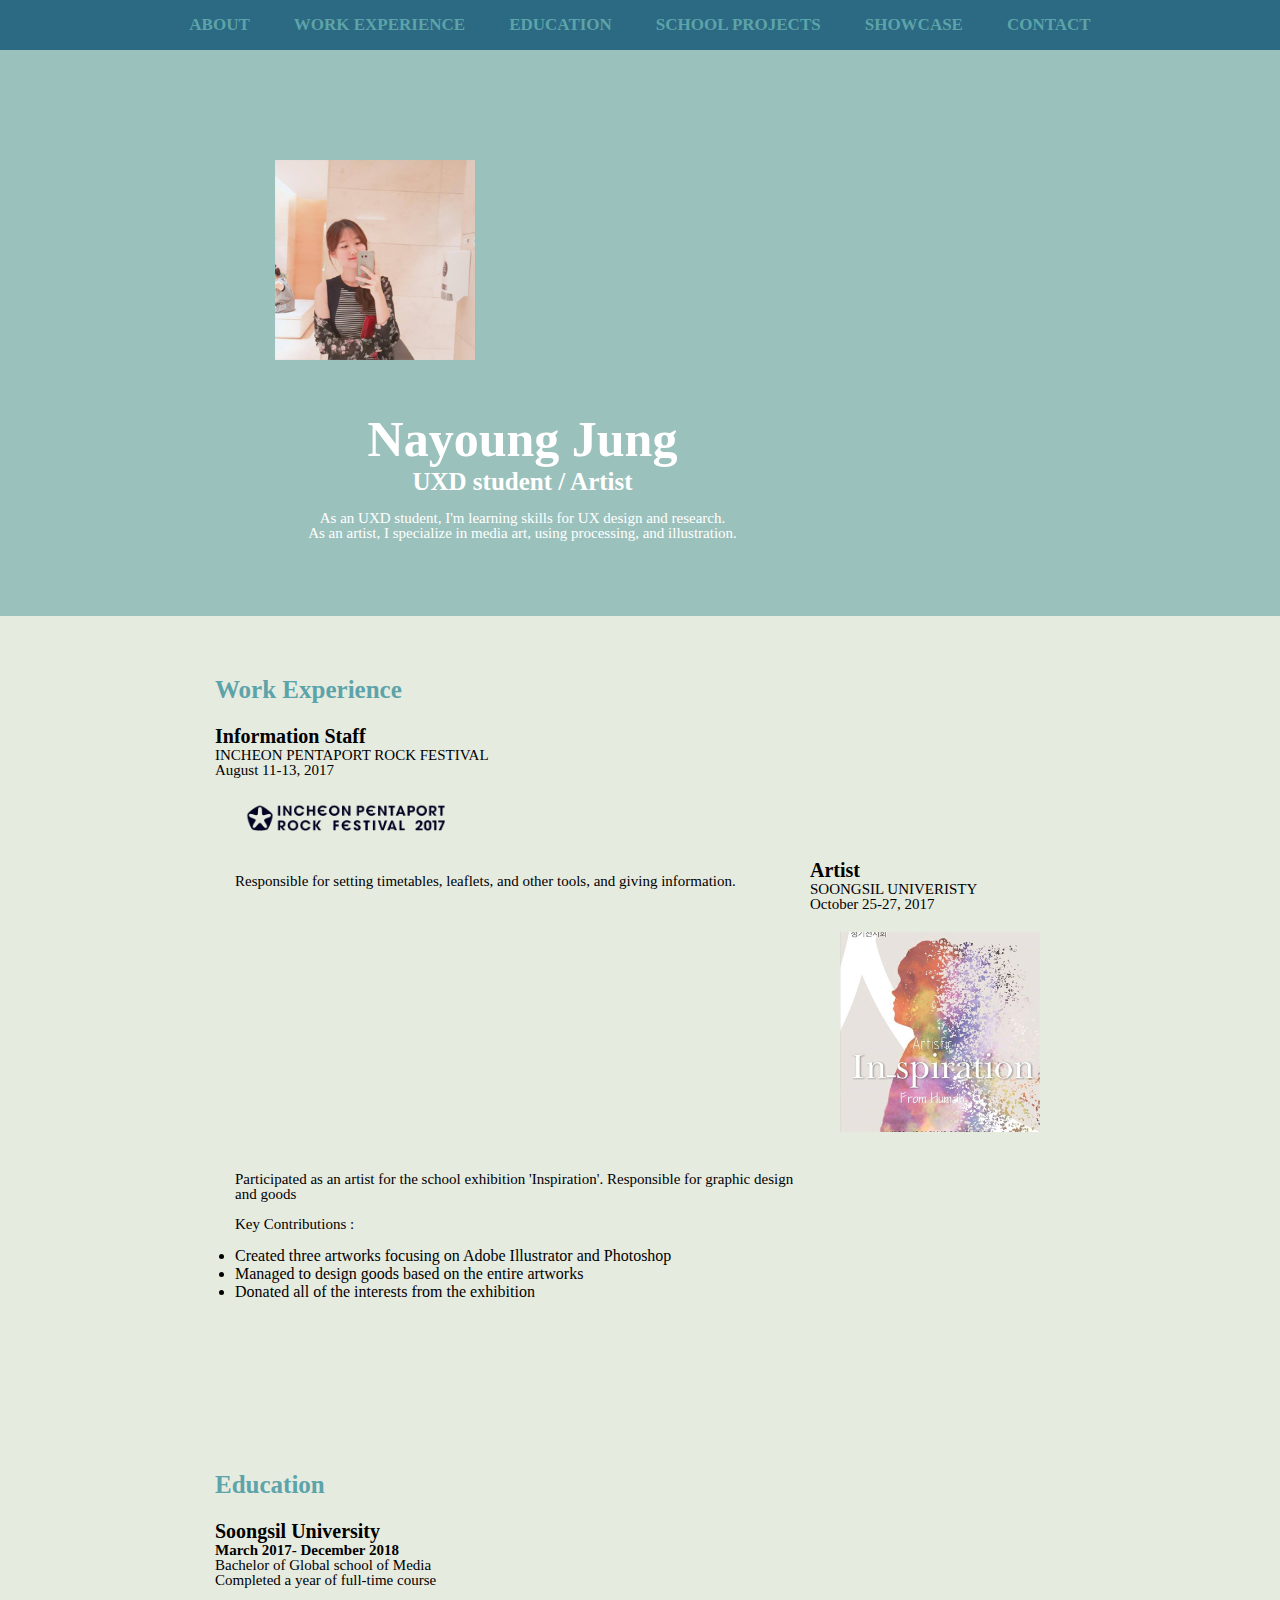
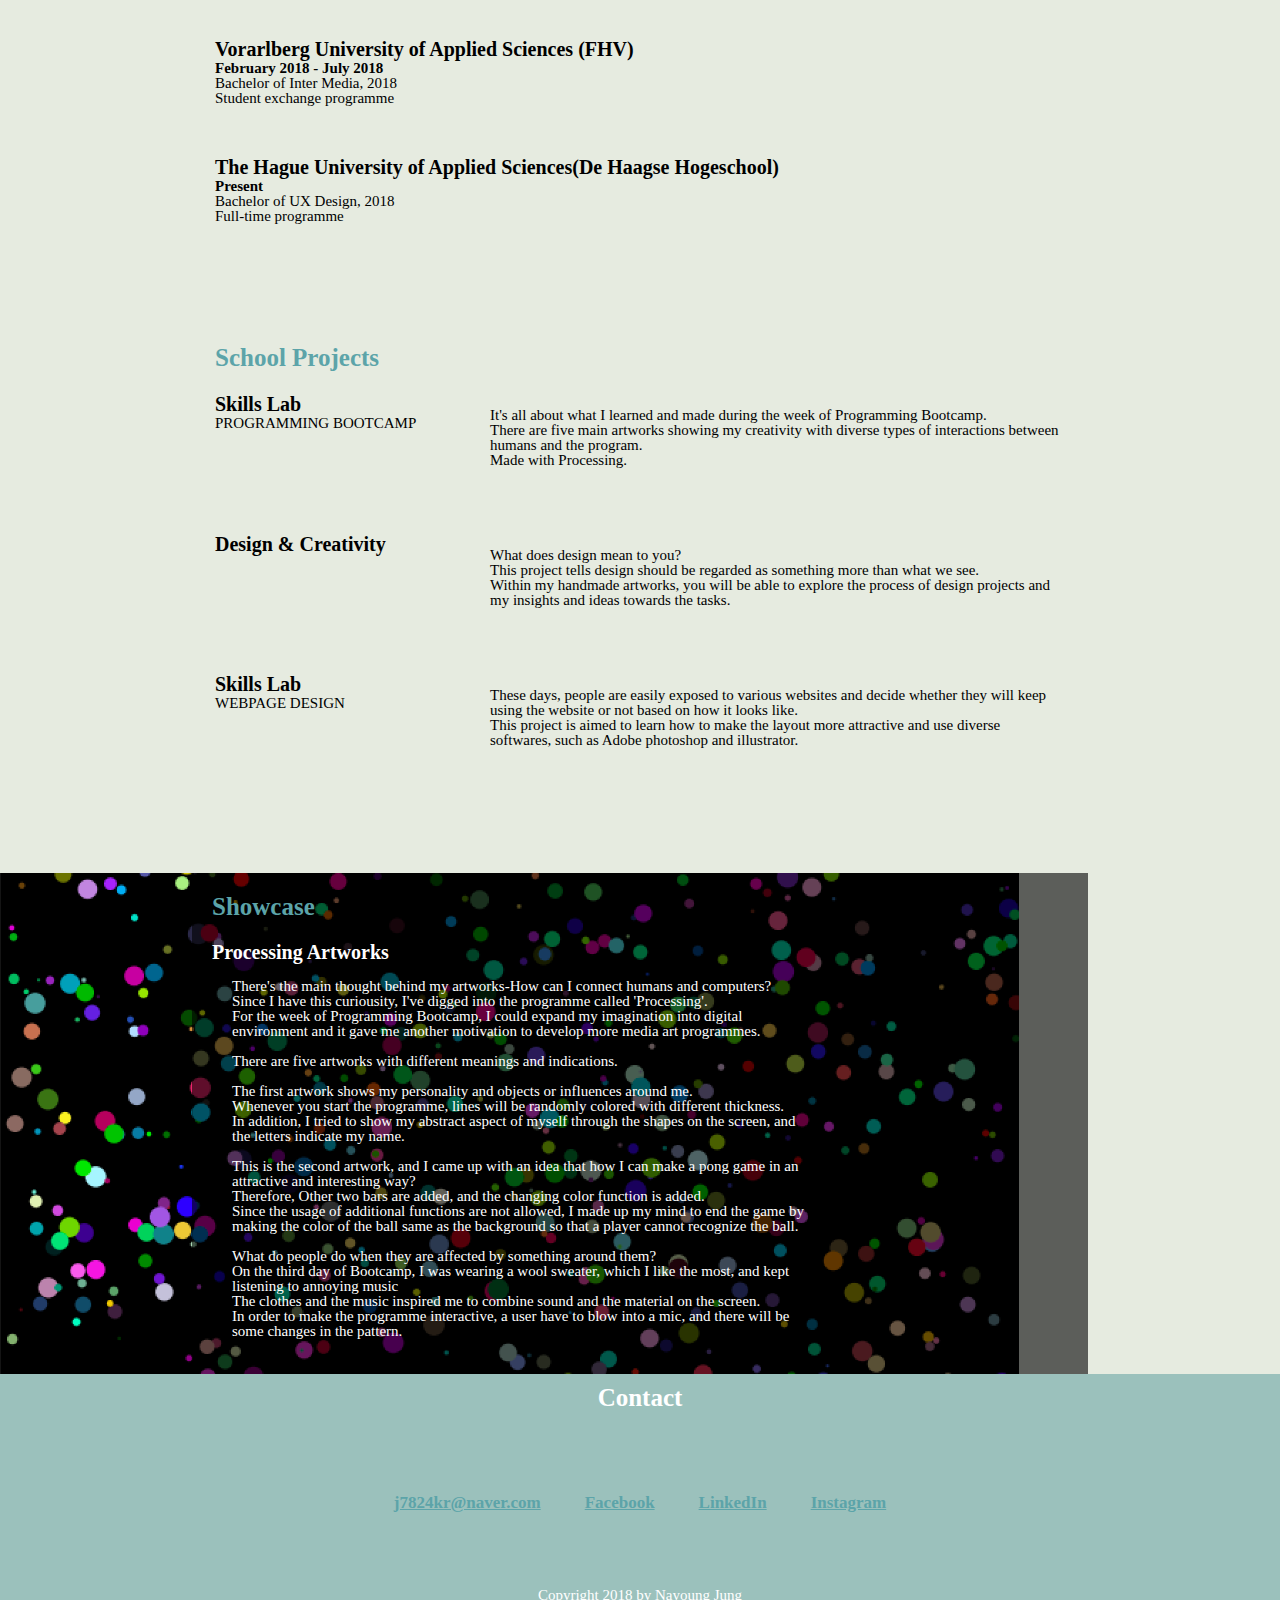
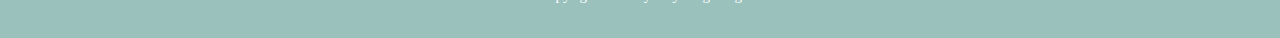
<file: 3-css-essential-training-1-2-resume-files-NayoungJung/NayoungJung_CSS_2_4/index.html>
<!DOCTYPE html>
<html lang="en">
<head>
    <link rel="stylesheet" href="https://use.fontawesome.com/releases/v5.5.0/css/all.css" integrity="sha384-B4dIYHKNBt8Bc12p+WXckhzcICo0wtJAoU8YZTY5qE0Id1GSseTk6S+L3BlXeVIU" crossorigin="anonymous">

    <meta charset="UTF-8">
    <meta name="viewport" content="width=device-width, initial-scale=1.0">
    <title>Nayoung Jung| Resume</title>

    <link href="https://fonts.googleapis.com/css?family=Playfair+Display+SC" rel="stylesheet">

    <link rel ="stylesheet" href="styles.css">

</head>

<body>
    <!-- // Intro -->
    <header id="about">  
    <nav>
    <a href="#about">About</a>
    <a href="#work">Work Experience</a>
    <a href="#education">Education</a>
    <a href="#school">School Projects</a>
    <a href="#showcase">Showcase</a>
    <a href="#contact">Contact</a>
    </nav>
        <div class="content-wrap">
        <img class="img" src="Profile.png" alt="Nayong Jung">
         <div class="column-wide">
        <h1>Nayoung Jung</h1>
        <h2>UXD student / Artist</h2>
        <p> As an UXD student, I'm learning skills for UX design and research. <br>As an artist, I specialize in media art, using processing, and illustration.</p>
      </div>
    </div>
    </header>
    
    <main> 
     <section id="work">
            <div class="content-wrap">
            <h2>Work Experience</h2>
            <!-- Job 1 Details -->
            <div class="column-narrow">
            <h3>Information Staff</h3>
            <p class="uppercase">Incheon Pentaport Rock Festival</p>
            <p>August 11-13, 2017</p>
            <img class="img logo" src="penta_logo.png" alt="Pentaport">
            </div>

            <div class="column-wide job-description">
            <p>Responsible for setting timetables, leaflets, and other tools, and giving information.</p>
        </div>
            <!-- Job2  Details -->
            <div class="column-narrow">
            <h3>Artist</h3>
            <p class="uppercase">Soongsil Univeristy</p>
            <p>October 25-27, 2017</p>
            <img class="img logo" src="ssu_exhb.png" alt="Exhbition">
            </div>
            <div class="column-wide job-description">
            <p>Participated as an artist for the school exhibition 'Inspiration'. Responsible for graphic design and  goods</p>
            <p>Key Contributions :</p>
            <li>Created three artworks focusing on Adobe Illustrator and Photoshop</li>
            <li>Managed to design goods based on the entire artworks</li>
            <li>Donated all of the interests from the exhibition</li>
        </div>
            </div>
        </section>

        <!-- // Education -->
        <section id="education">
            <div class="content-wrap">
            <h2>Education</h2>
            <h3>Soongsil University</h3>
            <p class="date"> March 2017- December 2018</p>
            <p>Bachelor of Global school of Media</p>
            <p>Completed a year of full-time course</p>
            
             <h3>Vorarlberg University of Applied Sciences (FHV)</h3>
            <p class="date"> February 2018 - July 2018</p>
            <p>Bachelor of Inter Media, 2018</p>
            <p>Student exchange programme </p>
            
             <h3>The Hague University of Applied Sciences(De Haagse Hogeschool)</h3>
             <p class="date">Present</p> 
            <p>Bachelor of UX Design, 2018</p>
            <p>Full-time programme</p>
        </div>
        </section>

        <section id="school"> 
            <div class="content-wrap">
            <h2>School Projects</h2>

            <div class="column-narrow">
            <h3>Skills Lab</h3>
            <p class="uppercase">Programming Bootcamp</p>
            </div>

            <div class="column-wide job-description">
            <p>It's all about what I learned and made during the week of Programming Bootcamp.<br> There are five main artworks showing my creativity with diverse types of interactions between humans and the program. <br>Made with Processing. </p>
            </div>

            <div class="column-narrow">
            <h3>Design & Creativity</h3>
            </div>

            <div class="column-wide job-description">
            <p>What does design mean to you? <br>This project tells design should be regarded as something more than what we see. <br>Within my handmade artworks, you will be able to explore the process of design projects and my insights and ideas towards the tasks.</p>
            </div>

            <div class="column-narrow">
            <h3>Skills Lab</h3>
             <p class="uppercase">Webpage Design</p>
            </div>
            <div class="column-wide job-description ">
            <p>These days, people are easily exposed to various websites and decide whether they will keep using the website or not based on how it looks like. <br>This project is aimed to learn how to make the layout more attractive and use diverse softwares, such as Adobe photoshop and illustrator. </p>
            </div>
            </div>
        </section>

         <section id="showcase">
            <div class="background">
            <div class="content-wrap shct">
            <h2>Showcase</h2>
            <h3>Processing Artworks</h3>
            <div class="column-wide">
            <p>There's the main thought behind my artworks-How can I connect humans and computers?<br> Since I have this curiousity, I've digged into the programme called 'Processing'. <br>For the week of Programming Bootcamp, I could expand my imagination into digital environment and it gave me another motivation to develop more media art programmes.</p>
            <p>There are five artworks with different meanings and indications.</p>
            <p>The first artwork shows my personality and objects or influences around me. <br>Whenever you start the programme, lines will be randomly colored with different thickness. <br>In addition, I tried to show my abstract aspect of myself through the shapes on the screen, and the letters indicate my name.</p>
            <!second>
             <p>This is the second artwork, and I came up with an idea that how I can make a pong game in an attractive and interesting way?<br>Therefore, Other two bars are added, and the changing color function is added. <br> Since the usage of additional functions are not allowed, I made up my mind to end the game by making the color of the ball same as the background so that a player cannot recognize the ball. </p>
             <!third>
             <p>What do people do when they are affected by something around them? <br> On the third day of Bootcamp, I was wearing a wool sweater, which I like the most, and kept listening to annoying music<br> The clothes and the music inspired me to combine sound and the material on the screen. <br> In order to make the programme interactive, a user have to blow into a mic, and there will be some changes in the pattern.</p>
         </div>
         </div>
        </div>
         </div>
        </section>

    </main>
    
     <footer id ="contact">
        <h2>Contact</h2>
        <div class="content-wrap">
            <a href="mail:j7824kr@naver.com"><i class="far fa-envelope"></i> j7824kr@naver.com</a>
            <a href="https://www.facebook.com/NayoungJUNG163"><i class="fab fa-facebook-square"></i> Facebook</a>
            <a href="https://www.linkedin.com/in/nayoung-jung-8479a4152"><i class="fab fa-linkedin"></i> LinkedIn</a>
            <a href="https://www.instagram.com/j_nayoungj/"><i class="fab fa-instagram"></i> Instagram</a>
        </div>

        <p>Copyright 2018 by Nayoung Jung</p>
    </footer>
</body>
</html>
</file>
<file: 3-css-essential-training-1-2-resume-files-NayoungJung/NayoungJung_CSS_1_1/styles.css>
body{
background: lightblue

}
</file>
<file: 3-css-essential-training-1-2-resume-files-NayoungJung/NayoungJung_CSS_1_2/styles.css>
/*
#ED6A5A = Terra Cotta (Orange)
#F4F1BB = Blond
#9BC1BC = Cambridge Blue
#5CA4A9 = Cadet Blus
#E6EBE0 = Platinum (Greyish light green)
*/
/* Body */ 
body{
background: #E6EBE0;
}
/*Header & Footer */ 
header,footer{
background:#9BC1BC;
color :white;
}
section h2{
color :#5CA4A9;
}

/*link */
a {
color: #5CA4A9;
} 
a:hover{
color : #F4F1BB;
text-decoration: none;
}
</file>
<file: 3-css-essential-training-1-2-resume-files-NayoungJung/NayoungJung_CSS_1_3/styles.css>
/*
#ED6A5A = Terra Cotta (Orange)
#F4F1BB = Blond
#9BC1BC = Cambridge Blue
#5CA4A9 = Cadet Blus
#E6EBE0 = Platinum (Greyish light green)
*/

/* Body */ 
body{
background: #E6EBE0;
 font-family: 'Playfair Display', serif;
}

/*Header & Footer */ 
header,footer{
background:#9BC1BC;
color :white;
}

/*text*/
h1, h2 {
font-family: 'Playfair Display', serif;
font-weight: 900;
}
h1 {
  font-size: 50px;
  line-height:10px;
}
h2 {
  font-size: 25px;
  line-height:20px;
}
h3{
  font-size: 20px;
  line-height:10px;
}
section h2{
color :#5CA4A9;
}
p{
	font-size: 15px;
	line-height:15px;
}

/*link */
a {
color: #5CA4A9;
} 
a:hover{
color : #F4F1BB;
text-decoration: none;
}
/*
.work, .education {
  background: #EDF2F4;
}*/
</file>
<file: 3-css-essential-training-1-2-resume-files-NayoungJung/NayoungJung_CSS_1_4/styles.css>
/*
#ED6A5A = Terra Cotta (Orange)
#F4F1BB = Blond
#9BC1BC = Cambridge Blue
#5CA4A9 = Cadet Blus
#E6EBE0 = Platinum (Greyish light green)
*/
html {
  box-sizing: border-box;
}
*, *:before, *:after {
  box-sizing: inherit;
}

/* Body */ 
body{
background: #E6EBE0;
font-family: 'Playfair Display', serif;
margin: 0;
}

/*Header */ 
header{
  background:#9BC1BC;
  color :white;
}
header h1, header h2 {
   margin: 0;
}
.profile-img {
  width: 250px;
 float: left;
 margin-left: 50px;
 overflow : auto;
}

/*text*/
h1, h2 {
  font-family: 'Playfair Display', serif;
  font-weight: 900;
}
h1 {
  font-size: 50px;
  margin-top: 0;
}
h2 {
  font-size: 25px;
  margin-top: 0;
}
h3{
  font-size: 20px;
  line-height:10px;
}
section h2{
	color :#5CA4A9;
}
p{
	font-size: 15px;
	line-height:15px;
}

.content-wrap{
	max-width: 950px;
	margin: 0 auto;
	padding: 50px;
    overflow: hidden;
}
.column-narrow {
  width: 35%;
  float: left;
  padding-right: 3%;
  min-height: 150px;
}
.column-wide {
  width: 62%;
  float: left;
  min-height: 150px;
}

/*Footer + link */
a {
	color: #5CA4A9;
} 
a:hover{
	color : #F4F1BB;
	text-decoration: none;
}

footer {
	background:#9BC1BC;
	color :white;
 	text-align: center;
 	padding-bottom:50px;
}
</file>
<file: 3-css-essential-training-1-2-resume-files-NayoungJung/NayoungJung_CSS_2_1/styles.css>
/*
#ED6A5A = Terra Cotta (Orange)
#F4F1BB = Blond
#9BC1BC = Cambridge Blue
#5CA4A9 = Cadet Blus
#E6EBE0 = Platinum (Greyish light green)
*/
html {
  box-sizing: border-box;
}
*, *:before, *:after {
  box-sizing: inherit;
}

/* Body */ 
body{
background: #E6EBE0;
font-family: 'Playfair Display', serif;
margin: 0;
}

/*Header */ 
header{
  background:#9BC1BC;
  color :white;
}
header h1, header h2 {
   margin: 0;
}
.img {
 width: 250px;
 float: left;
 margin-left: 50px;
 overflow : auto;
}
.logo{
 margin: 0;
 margin-top:10px;
}

/*text*/
h1, h2 {
  font-family: 'Playfair Display', serif;
  font-weight: 900;
}
h1 {
  font-size: 50px;
  margin-top: 0;
}
h2 {
  font-size: 25px;
  margin-top: 0;
}
h3{
  font-size: 20px;
  line-height:10px;
}
section h2{
	color :#5CA4A9;
}
p{
	font-size: 15px;
	line-height:15px;
}

.content-wrap{
	max-width: 950px;
	margin: 0 auto;
	padding: 50px;
    overflow: hidden;
}
.column-narrow {
  width: 35%;
  float: left;
  padding-right: 3%;
}
.column-wide {
  width: 62%;
  float: left;
  min-height:150px;
}

.uppercase{
	text-transform: uppercase;
}

/*work*/
.job-description {
margin-bottom:25px;
}
h3~p{
	margin :2px;
}
.job-description p: first-of-type{
margin-top:0;
}

/*education*/
.date{
	font-weight:900;
}
p + h3 {
	margin-top : 50px;
}

/*Footer + link */
a {
	color: #5CA4A9;
	padding: 20px;
	font-weight:900;
	font-size:17px;
} 
a:hover{
	color : #F4F1BB;
	text-decoration: none;
}

footer {
	background:#9BC1BC;
	color:white;
 	text-align: center;
 	padding-bottom:50px;
}
footer h2{
	padding-top: 10px;
}
</file>
<file: 3-css-essential-training-1-2-resume-files-NayoungJung/NayoungJung_CSS_2_2/styles.css>
/*
#ED6A5A = Terra Cotta (Orange)
#F4F1BB = Blond
#9BC1BC = Cambridge Blue
#5CA4A9 = Cadet Blus
#E6EBE0 = Platinum (Greyish light green)
*/
html {
  box-sizing: border-box;
}
*, *:before, *:after {
  box-sizing: inherit;
}

/* Body */ 
body{
background: #E6EBE0;
font-family: 'Playfair Display', serif;
margin: 0;
}

h1, h2 {
  font-family: 'Playfair Display', serif;
  font-weight: 900;
}
h1 {
  font-size: 50px;
}
h2 {
  font-size: 25px;
  margin-top: 0;
}
h3{
  font-size: 20px;
  margin:0;
  line-height:20px;
}
section h2{
	color :#5CA4A9;
}
p{
	font-size: 15px;
	line-height:15px;
}
a {
  color: #5CA4A9;
  padding: 20px;
  font-weight:900;
  font-size:17px;
} 
a:hover{
  color : #F4F1BB;
  text-decoration: none;
}
.content-wrap{
	max-width: 950px;
	margin: 0 auto;
	padding: 60px 50px;
  overflow: hidden;
}
.column-narrow {
  width: 35%;
  float: left;
}
.column-wide {
  width: 62%;
  float: left;
  min-height:150px;
  padding-left: 20px;
}

.uppercase{
	text-transform: uppercase;
}

/*----Header & Footer-----*/ 

header{
  background:#9BC1BC;
  color :white;
}
header h1, header h2 {
   margin: 0;
}
.img {
 width: 250px;
 float: left;
 margin-left: 50px;
 overflow : auto;
}
.logo{
 margin: 0;
 margin-top:10px;
}

footer {
	background:#9BC1BC;
	color:white;
 	text-align: center;
 	padding-bottom:50px;
}
footer h2{
	padding-top: 10px;
}
/*-----navigation-------*/
nav {
 text-align: center;
 background: #2C6982;
  position: fixed;
  top:0;
  width:100%;

}
nav a {
  display: inline-block;
  padding: 30px 20px;
  text-decoration: none;
  text-transform: uppercase;
  font-weight:700;
}

/*-----work------*/
.job-description {
margin-bottom:25px;
}

h3~p{
  margin :0;
}
.job-description p: first-of-type{
margin-top:0;
}
.job-description {
  margin-bottom: 25px;
}

/*----education----*/
.date{
  font-weight:900;
}
p + h3 {
  margin-top : 50px;
}
</file>
<file: 3-css-essential-training-1-2-resume-files-NayoungJung/NayoungJung_CSS_2_3/styles.css>
/*
#ED6A5A = Terra Cotta (Orange)
#F4F1BB = Blond
#9BC1BC = Cambridge Blue
#5CA4A9 = Cadet Blus
#E6EBE0 = Platinum (Greyish light green)
*/
html {
  box-sizing: border-box;
}
*, *:before, *:after {
  box-sizing: inherit;
}

/* Body */ 
body{
background: #E6EBE0;
font-family: 'Playfair Display', serif;
margin: 0;
}

h1, h2 {
  font-family: 'Playfair Display', serif;
  font-weight: 900;
}
h1 {
  font-size: 50px;
  padding-top: 50px;
}
h2 {
  font-size: 25px;
  margin-top: 0;
}
h3{
  font-size: 20px;
  margin:0;
  line-height:20px;
}
section h2{
	color :#5CA4A9;
}
p{
	font-size: 15px;
	line-height:15px;
}
a {
  color: #5CA4A9;
  padding: 20px;
  font-weight:900;
  font-size:17px;
} 
a:hover{
  color : #F4F1BB;
  text-decoration: none;
}
.content-wrap{
	max-width: 950px;
	margin: 0 auto;
	padding: 60px 50px;
  overflow: hidden;
}
.column-narrow {
  width: 35%;
  float: left;
}
.column-wide {
  width: 62%;
  float: left;
  min-height:150px;
  padding-left: 20px;
}

.uppercase{
	text-transform: uppercase;
}

/*----Header & Footer-----*/ 

header{
  background:#9BC1BC;
  color :white;
}
header h1, header h2 {
   margin: 0;
}
.img {
 width: 250px;
 float: left;
 margin-left: 50px;
 overflow : auto;
}
.logo{
 margin: 0;
 margin-top:10px;
}

footer {
	background:#9BC1BC;
	color:white;
 	text-align: center;
 	padding-bottom:20px;
}
footer h2{
	padding-top: 10px;	
}


/*-----navigation-------*/
nav {
 text-align: center;
 background: #2C6982;
  position: fixed;
  top:0;
  width:100%;

}
nav a {
  display: inline-block;
  padding: 15px 20px;
  text-decoration: none;
  text-transform: uppercase;
  font-weight:700;
}

/*-----work------*/
.job-description {
margin-bottom:25px;
}

h3~p{
  margin :0;
}
.job-description p: first-of-type{
margin-top:0;
}
.job-description {
  margin-bottom: 25px;
}

/*----education----*/
.date{
  font-weight:900;
}
p + h3 {
  margin-top : 50px;
}
/*----Showcase----*/
.background{
	background: url(pro.png) no-repeat;
}
.shct{
	padding :20px;
	height:100%;
	width: 70%;
	color: white;
	background: rgba(0,0,0,0.6);
}
</file>
<file: 3-css-essential-training-1-2-resume-files-NayoungJung/NayoungJung_CSS_2_4/styles.css>
/*
#ED6A5A = Terra Cotta (Orange)
#F4F1BB = Blond
#9BC1BC = Cambridge Blue
#5CA4A9 = Cadet Blus
#E6EBE0 = Platinum (Greyish light green)
*/
html {
  box-sizing: border-box;
}
*, *:before, *:after {
  box-sizing: inherit;
}

/* Body */ 
body{
background: #E6EBE0;
font-family: 'Playfair Display', serif;
margin: 0;
}

h1, h2 {
  font-family: 'Playfair Display', serif;
  font-weight: 900;
}
h1 {
  font-size: 50px;
  padding-top: 50px;
}
h2 {
  font-size: 25px;
  margin-top: 0;
}
h3{
  font-size: 20px;
  margin:0;
}
section h2{
	color :#5CA4A9;
}
p{
	font-size: 15px;
	line-height:15px;
}
a {
  color: #5CA4A9;
  padding: 20px;
  font-weight:900;
  font-size:17px;
} 
a:hover{
  color : #F4F1BB;
  text-decoration: none;
}
.content-wrap{
	max-width: 950px;
	margin: 0 auto;
	padding: 60px 50px;
  overflow: hidden;
}


.uppercase{
	text-transform: uppercase;
}

/*----Header & Footer-----*/ 

header{
  background:#9BC1BC;
  color :white;
}
header h1, header h2 {
   margin: 0;
}
.img {
 float: left;

}
.logo{
 float: left;
 margin-right:80%;
 margin-bottom:10%;
 margin-top:10px;
}

footer {
	background:#9BC1BC;
	color:white;
 	text-align: center;
 	padding-bottom:20px;
}
footer h2{
	padding-top: 10px;	
}


/*-----navigation-------*/
nav {
 text-align: center;
 background: #2C6982;
 position: fixed;
 top:0;
  width:100%;

}
nav a {
  display: inline-block;
  padding: 15px 20px;
  text-decoration: none;
  text-transform: uppercase;
  font-weight:700;
}

/*-----work------*/
h3~p{
  margin :0;
}
.job-description {
  margin-bottom: 50px;
}
.job-description p: first-of-type {
  margin-top: 0;
}

/*----education----*/
.date{
  font-weight:900;
}
p + h3 {
  margin-top : 50px;
}
/*----Showcase----*/
.background{
	background: url(pro.png) no-repeat;
  background-size: auto 100%;
}
.shct{
	padding:20px;
	height:100%;
	width: 70%;
	color: white;
	background: rgba(0,0,0,0.6);
}
/*----Landscape----*/

@media (min-width: 900px){
.column-narrow {
  min-width: 30%;
  float: left;
}
.column-wide {
  width: 70%;
  float: left;
  padding-left: 20px;
} 
}
@media (max-width:899px){
header{
text-align: center;
}
.img{
width:200px;
  }
.logo{
    width:200px;
  }
}
@media (max-width:400px){
header{
text-align: center;
}
.img{
width:200px;
margin-top:100px;
float:center;
margin-left:40px;
  }
.logo{
    width:200px;
      margin-top:20px;
      margin-left:30px;    
  }
}
@media (min-width:410px){
header{
text-align: center;
}
.img{
width:200px;
margin-top:100px;
float:center;
margin-left:60px;
  }
.logo{
    width:200px;
     margin-top:20px;
    margin-left:30px;    
  }
}
</file>
